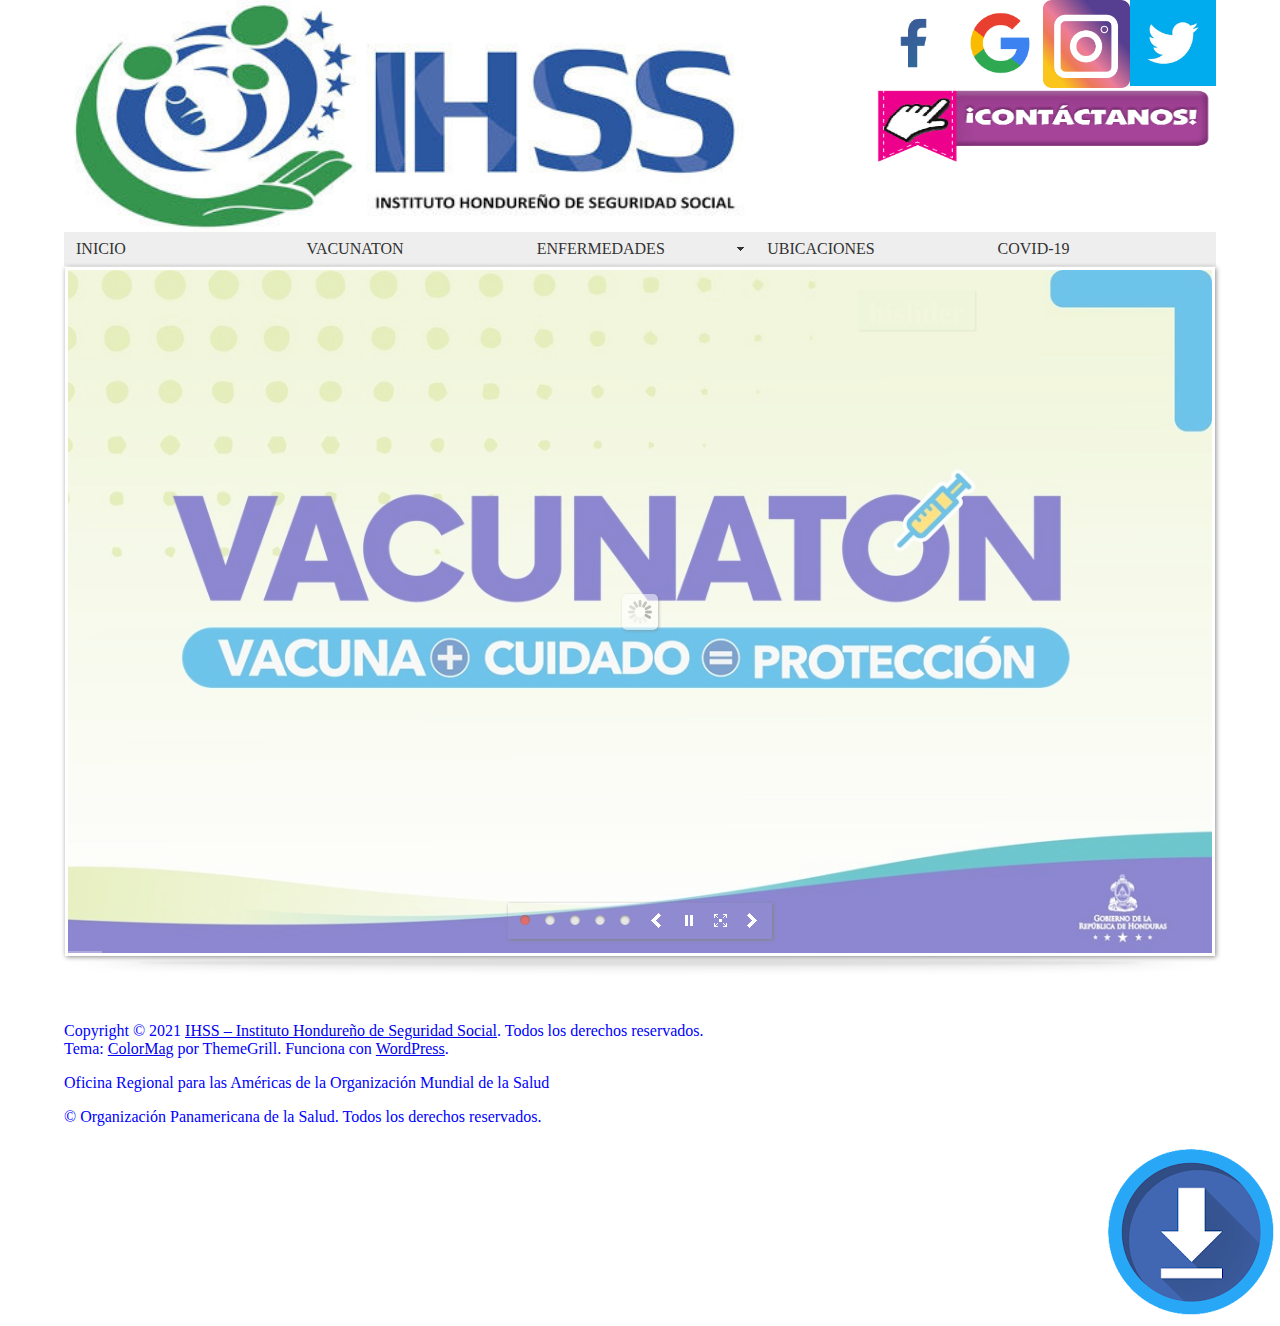
<file: index.html>
<!doctype html>
<html><!-- InstanceBegin template="/Templates/plantillageneral.dwt" codeOutsideHTMLIsLocked="false" -->
<head>
<meta charset="utf-8">
<!-- InstanceBeginEditable name="doctitle" -->
<title>Proyecto</title>
<script type="text/javascript" src="sliderengine/jquery.js"></script><script type="text/javascript" src="sliderengine/jquery.hislider.js"></script>
<!-- InstanceEndEditable -->
<!-- InstanceBeginEditable name="head" -->
<!-- InstanceEndEditable -->
<style type="text/css">
body {
	margin-left: 0px;
	margin-top: 0px;
	margin-right: 0px;
	margin-bottom: 0px;
}
#contenidogeneral #formulario #piedepagina {
	float: left;
	width: 100%;
	color: #00F;
}
#contenidogeneral #formulario #piedepagina #descarga {
	float: right;
	width: 10%;
}
</style>
<link href="CSS/estilosgenerales.css" rel="stylesheet" type="text/css">
<link href="SpryAssets/SpryMenuBarHorizontal.css" rel="stylesheet" type="text/css">
<script src="SpryAssets/SpryMenuBar.js" type="text/javascript"></script>
</head>

<body>
<div id="cuerpo">
  
  <div id="encabezado">
    
    <div id="nombre"><img src="IMAGENES/file.jpg" alt="logoclinica"></div>
    <div id="redesycontacto">
      <div id="redes">
        <div id="fb"><a href="https://www.facebook.com/IHSSHonduras"><img src="IMAGENES/fb.png" alt="fb" border="0"></a></div>
        <div id="gmail"><a href="https://www.ihss.hn/"><img src="IMAGENES/google.png" alt="gg" border="0"></a></div>
        <div id="twitter"><a href="https://www.instagram.com/ihssoficial/"><img src="IMAGENES/ig.png" alt="twitt" border="0"></a></div>
        <div id="YT"><a href="https://twitter.com/IHSShn"><img src="IMAGENES/tw.jpg" alt="yt"></a></div>
      </div>
      <div id="contacto"><a href="contacto/formulario.html"><img src="IMAGENES/contactos.png" alt="contacto" height="79"></a></div>
    </div>
   
  </div>


  <div id="menu">
    <ul id="MenuBar1" class="MenuBarHorizontal">
      <li type="disc"><a href="index.html" class="MenuBarHorizontal">INICIO</a>      </li>
      <li><a href="https://www.paho.org/es/noticias/2-8-2021-vacunaton-cada-vacuna-aplicada-es-vida-salvada">VACUNATON</a>      </li>
      <li><a class="MenuBarItemSubmenu" href="#">ENFERMEDADES</a>
        <ul>
          <li><a href="Enfermedades/chicunguya.html">CHIKUNGUYA</a>          </li>
          <li><a href="Enfermedades/Dengue.html">DENGUE</a></li>
          <li><a href="Enfermedades/Zika.html">ZIKA</a></li>
          <li><a href="Enfermedades/varicela.html">VARICELA</a></li>
          <li><a href="Enfermedades/asma.html">ASMA</a></li>
        </ul>
      </li>
      <li><a href="https://www.google.com/maps/search/ihss/@15.504401,-88.0577529,14z/data=!3m1!4b1?hl=es">UBICACIONES</a></li>
      <li><a href="https://www.un.org/es/coronavirus">COVID-19</a></li>
    </ul>
  </div>
  
  
  <div id="contenidogeneral">
    <div id="contenido"></div>
    <div id="formulario"><!-- InstanceBeginEditable name="EditRegion3" --> <div id='hislider1' style="max-width:1500px;  max-height:900px; margin: 0 auto;">
        	<ul style="display: none;overflow: hidden; height: 0; visibility: hidden; opacity: 0;">
<li>
<div>
<img data-src="dataimages/hislider.jpg" data-thumb-src="dataimages/hislider-th.jpg" title="hislider" alt="" data-content-type="image" data-content="" data-interval="-1"/>
 <div data-type="effect" data-effect-type="Random"></div>
</div>
</li>
<li>
<div>
<img data-src="dataimages/GBB_1516.jpg" data-thumb-src="dataimages/GBB_1516-th.jpg" title="GBB_1516" alt="" data-content-type="image" data-content="" data-interval="-1"/>
 <div data-type="effect" data-effect-type="Random"></div>
</div>
</li>
<li>
<div>
<img data-src="dataimages/VACUNATON-1280x720.jpg" data-thumb-src="dataimages/VACUNATON-1280x720-th.jpg" title="VACUNATON-1280x720" alt="" data-content-type="image" data-content="" data-interval="-1"/>
 <div data-type="effect" data-effect-type="Random"></div>
</div>
</li>
<li>
<div>
<img data-src="dataimages/vacunatonhndtgu.jpg" data-thumb-src="dataimages/vacunatonhndtgu-th.jpg" title="vacunatonhndtgu" alt="" data-content-type="image" data-content="" data-interval="-1"/>
 <div data-type="effect" data-effect-type="Random"></div>
</div>
</li>
<li>
<div>
<img data-src="dataimages/Vacunaton-UNAH-5.jpg" data-thumb-src="dataimages/Vacunaton-UNAH-5-th.jpg" title="Vacunaton-UNAH-5" alt="" data-content-type="image" data-content="" data-interval="-1"/>
 <div data-type="effect" data-effect-type="Random"></div>
</div>
</li>
</ul>
        	
        	<noscript>The slider is powered by <strong>Hi Slider</strong>, a easy jQuery image slider from <a target="_blank" href="hislider.com">hislider.com</a>. Please enable JavaScript to view.</noscript><div class="hi-about-text" style="display:none">This jQuery slider was created with the free <a style="color:#FFF;" href="http://hislider.com" target="_blank">Hi Slider</a> for WordPress plugin,Joomla & Drupal Module from hislider.com.<br /><br /><a style="color:#FFF;" href="#" class="hi-about-ok">OK</a></div><div class="hi-slider-watermark"  style="display:none"><a href="http://hislider.com" target="_blank">hislider.com</a></div>
        </div><!-- InstanceEndEditable -->
      <p>&nbsp;</p>
      <div id="piedepagina">
        <p>Copyright © 2021 <a href="https://www.ihss.hn/" title="IHSS – Instituto Hondureño de Seguridad Social">IHSS – Instituto Hondureño de Seguridad Social</a>. Todos los derechos reservados.<br>
        Tema: <a href="https://themegrill.com/themes/colormag" target="_blank" title="ColorMag" rel="nofollow">ColorMag</a> por ThemeGrill. Funciona con <a href="https://wordpress.org/" target="_blank" title="WordPress" rel="nofollow">WordPress</a>.</p>
        <p>Oficina Regional para las Américas de la Organización Mundial de la Salud</p>
        <p>© Organización Panamericana de la Salud. Todos los derechos reservados.</p>
        <div id="descarga"><a href="Enfermedades.rar"><img src="IMAGENES/unnamed.png" alt="download"></a></div>
        <p>&nbsp;</p>
        <p>&nbsp;</p>
        <p>&nbsp;</p>
      </div>
    </div>
  </div>
  <script type="text/javascript">
var MenuBar1 = new Spry.Widget.MenuBar("MenuBar1", {imgDown:"../SpryAssets/SpryMenuBarDownHover.gif", imgRight:"../SpryAssets/SpryMenuBarRightHover.gif"});
</script>
</body>
<!-- InstanceEnd --></html>
</file>
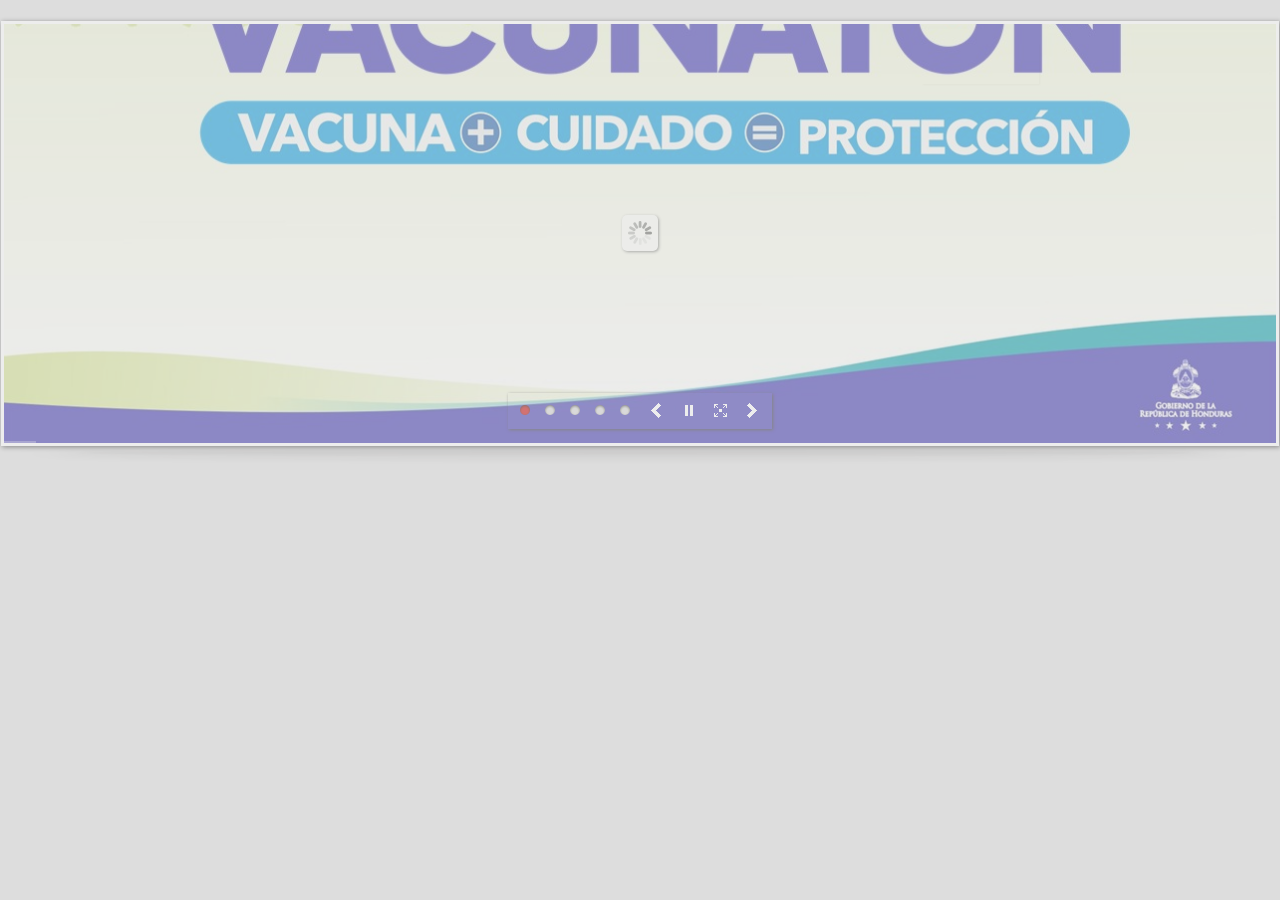
<file: imagenesprubea.html>
<!DOCTYPE html>
<html>
<head>
	<title>Slider</title>
  <meta http-equiv="content-type" content="text/html; charset=utf-8" />  
	<meta name="keywords" content="Slider, Hi Slider, Simple HTML5 Slideshow, Free js slider" />
	<meta name="description" content="Slider created with Hi Slider which enable you to publish responsive jQuery image slideshows, seamless WordPress slider plugins, amazing website sliding banners and fancy JavaScript slideshow presentation" />     
  <script type="text/javascript" src="sliderengine/jquery.js"></script><script type="text/javascript" src="sliderengine/jquery.hislider.js"></script>
  
  <style>
  	html,body{height:100%; margin:0px;}	
  </style> 
</head>
<body style="background-color:#dddddd;">
	<div style="clear:both;height:20px;width:100%"></div>
	<!----begin------Insert to your webpage where you want to display the slider-->
        <div id='hislider1' style="max-width:1500px;  max-height:500px; margin: 0 auto;">
        	<ul style="display: none;overflow: hidden; height: 0; visibility: hidden; opacity: 0;">
<li>
<div>
<img data-src="dataimages/hislider.jpg" data-thumb-src="dataimages/hislider-th.jpg" title="hislider" alt="" data-content-type="image" data-content="" data-interval="-1"/>
 <div data-type="effect" data-effect-type="Random"></div>
</div>
</li>
<li>
<div>
<img data-src="dataimages/GBB_1516.jpg" data-thumb-src="dataimages/GBB_1516-th.jpg" title="GBB_1516" alt="" data-content-type="image" data-content="" data-interval="-1"/>
 <div data-type="effect" data-effect-type="Random"></div>
</div>
</li>
<li>
<div>
<img data-src="dataimages/VACUNATON-1280x720.jpg" data-thumb-src="dataimages/VACUNATON-1280x720-th.jpg" title="VACUNATON-1280x720" alt="" data-content-type="image" data-content="" data-interval="-1"/>
 <div data-type="effect" data-effect-type="Random"></div>
</div>
</li>
<li>
<div>
<img data-src="dataimages/vacunatonhndtgu.jpg" data-thumb-src="dataimages/vacunatonhndtgu-th.jpg" title="vacunatonhndtgu" alt="" data-content-type="image" data-content="" data-interval="-1"/>
 <div data-type="effect" data-effect-type="Random"></div>
</div>
</li>
<li>
<div>
<img data-src="dataimages/Vacunaton-UNAH-5.jpg" data-thumb-src="dataimages/Vacunaton-UNAH-5-th.jpg" title="Vacunaton-UNAH-5" alt="" data-content-type="image" data-content="" data-interval="-1"/>
 <div data-type="effect" data-effect-type="Random"></div>
</div>
</li>
</ul>
        	
        	<noscript>The slider is powered by <strong>Hi Slider</strong>, a easy jQuery image slider from <a target="_blank" href="hislider.com">hislider.com</a>. Please enable JavaScript to view.</noscript><div class="hi-about-text" style="display:none">This jQuery slider was created with the free <a style="color:#FFF;" href="http://hislider.com" target="_blank">Hi Slider</a> for WordPress plugin,Joomla & Drupal Module from hislider.com.<br /><br /><a style="color:#FFF;" href="#" class="hi-about-ok">OK</a></div><div class="hi-slider-watermark"  style="display:none"><a href="http://hislider.com" target="_blank">hislider.com</a></div>
        </div>
      <!----end------Insert to your webpage where you want to display the slider-->
</body> 
</html>
</file>
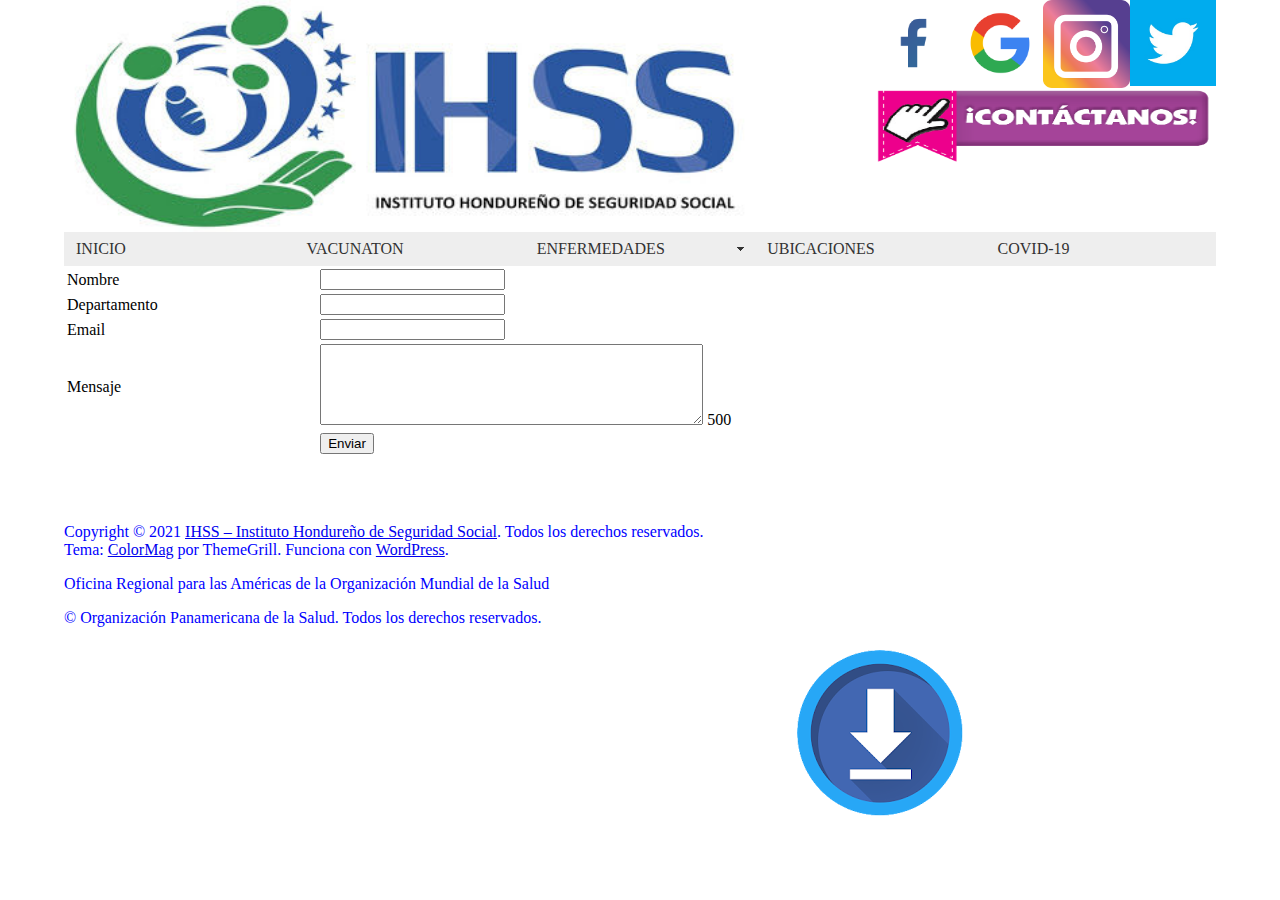
<file: contacto/formulario.html>
<!doctype html>
<html><!-- InstanceBegin template="/Templates/plantillageneral.dwt" codeOutsideHTMLIsLocked="false" -->
<head>
<meta charset="utf-8">
<!-- InstanceBeginEditable name="doctitle" -->
<title>Proyecto</title>
<!-- InstanceEndEditable -->
<!-- InstanceBeginEditable name="head" -->
<script src="../SpryAssets/SpryValidationTextField.js" type="text/javascript"></script>
<script src="../SpryAssets/SpryValidationTextarea.js" type="text/javascript"></script>
<link href="../SpryAssets/SpryValidationTextField.css" rel="stylesheet" type="text/css">
<link href="../SpryAssets/SpryValidationTextarea.css" rel="stylesheet" type="text/css">
<!-- InstanceEndEditable -->
<style type="text/css">
body {
	margin-left: 0px;
	margin-top: 0px;
	margin-right: 0px;
	margin-bottom: 0px;
}
#contenidogeneral #formulario #piedepagina {
	float: left;
	width: 100%;
	color: #00F;
}
#contenidogeneral #formulario #piedepagina #descarga {
	float: right;
	width: 10%;
}
</style>
<link href="../CSS/estilosgenerales.css" rel="stylesheet" type="text/css">
<link href="../SpryAssets/SpryMenuBarHorizontal.css" rel="stylesheet" type="text/css">
<script src="../SpryAssets/SpryMenuBar.js" type="text/javascript"></script>
</head>

<body>
<div id="cuerpo">
  
  <div id="encabezado">
    
    <div id="nombre"><img src="../IMAGENES/file.jpg" alt="logoclinica"></div>
    <div id="redesycontacto">
      <div id="redes">
        <div id="fb"><a href="https://www.facebook.com/IHSSHonduras"><img src="../IMAGENES/fb.png" alt="fb" border="0"></a></div>
        <div id="gmail"><a href="https://www.ihss.hn/"><img src="../IMAGENES/google.png" alt="gg" border="0"></a></div>
        <div id="twitter"><a href="https://www.instagram.com/ihssoficial/"><img src="../IMAGENES/ig.png" alt="twitt" border="0"></a></div>
        <div id="YT"><a href="https://twitter.com/IHSShn"><img src="../IMAGENES/tw.jpg" alt="yt"></a></div>
      </div>
      <div id="contacto"><a href="formulario.html"><img src="../IMAGENES/contactos.png" alt="contacto" height="79"></a></div>
    </div>
   
  </div>


  <div id="menu">
    <ul id="MenuBar1" class="MenuBarHorizontal">
      <li type="disc"><a href="../index.html" class="MenuBarHorizontal">INICIO</a>      </li>
      <li><a href="https://www.paho.org/es/noticias/2-8-2021-vacunaton-cada-vacuna-aplicada-es-vida-salvada">VACUNATON</a>      </li>
      <li><a class="MenuBarItemSubmenu" href="#">ENFERMEDADES</a>
        <ul>
          <li><a href="../Enfermedades/chicunguya.html">CHIKUNGUYA</a>          </li>
          <li><a href="../Enfermedades/Dengue.html">DENGUE</a></li>
          <li><a href="../Enfermedades/Zika.html">ZIKA</a></li>
          <li><a href="../Enfermedades/varicela.html">VARICELA</a></li>
          <li><a href="../Enfermedades/asma.html">ASMA</a></li>
        </ul>
      </li>
      <li><a href="https://www.google.com/maps/search/ihss/@15.504401,-88.0577529,14z/data=!3m1!4b1?hl=es">UBICACIONES</a></li>
      <li><a href="https://www.un.org/es/coronavirus">COVID-19</a></li>
    </ul>
  </div>
  
  
  <div id="contenidogeneral">
    <div id="contenido"></div>
    <div id="formulario"><!-- InstanceBeginEditable name="EditRegion3" -->
  <div id="contenidogeneral">
    <div id="contenido">
      <form name="form1" method="post" action="enviar.php">
        <table width="712" border="0">
          <tr>
            <td width="247">Nombre</td>
            <td width="449"><span id="sprytextfield1">
            <label for="nombre"></label>
            <input type="text" name="nombre" id="nombre">
            <span class="textfieldMinCharsMsg">No se cumple el mínimo de caracteres requerido.</span><span class="textfieldMaxCharsMsg">Se ha superado el número máximo de caracteres.</span><span class="textfieldRequiredMsg">Se necesita un valor.</span></span></td>
          </tr>
          <tr>
            <td>Departamento</td>
            <td><span id="sprytextfield2">
            <label for="pais"></label>
            <input type="text" name="pais" id="pais">
            <span class="textfieldMinCharsMsg">No se cumple el mínimo de caracteres requerido.</span><span class="textfieldMaxCharsMsg">Se ha superado el número máximo de caracteres.</span><span class="textfieldRequiredMsg">Se necesita un valor.</span></span></td>
          </tr>
          <tr>
            <td>Email</td>
            <td><span id="sprytextfield3">
            <label for="email"></label>
            <input type="text" name="email" id="email">
            <span class="textfieldInvalidFormatMsg">Formato no válido.</span><span class="textfieldRequiredMsg">Se necesita un valor.</span></span></td>
          </tr>
          <tr>
            <td>Mensaje</td>
            <td><span id="sprytextarea1">
            <label for="msj"></label>
            <textarea name="msj" id="msj" cols="45" rows="5"></textarea>
            <span id="countsprytextarea1">&nbsp;</span><span class="textareaRequiredMsg">Se necesita un valor.</span><span class="textareaMinCharsMsg">No se cumple el mínimo de caracteres requerido.</span><span class="textareaMaxCharsMsg">Se ha superado el número máximo de caracteres.</span></span></td>
          </tr>
          <tr>
            <td>&nbsp;</td>
            <td><input type="submit" name="enviar" id="enviar" value="Enviar"></td>
          </tr>
        </table>
      </form>
   
  <script type="text/javascript">
var sprytextfield1 = new Spry.Widget.ValidationTextField("sprytextfield1", "none", {minChars:4, maxChars:30});
var sprytextfield2 = new Spry.Widget.ValidationTextField("sprytextfield2", "none", {minChars:4, maxChars:30});
var sprytextfield3 = new Spry.Widget.ValidationTextField("sprytextfield3", "email");
var sprytextarea1 = new Spry.Widget.ValidationTextarea("sprytextarea1", {minChars:30, maxChars:500, counterType:"chars_remaining", counterId:"countsprytextarea1"});
  </script>
  <!-- InstanceEndEditable -->
      <p>&nbsp;</p>
      <div id="piedepagina">
        <p>Copyright © 2021 <a href="https://www.ihss.hn/" title="IHSS – Instituto Hondureño de Seguridad Social">IHSS – Instituto Hondureño de Seguridad Social</a>. Todos los derechos reservados.<br>
        Tema: <a href="https://themegrill.com/themes/colormag" target="_blank" title="ColorMag" rel="nofollow">ColorMag</a> por ThemeGrill. Funciona con <a href="https://wordpress.org/" target="_blank" title="WordPress" rel="nofollow">WordPress</a>.</p>
        <p>Oficina Regional para las Américas de la Organización Mundial de la Salud</p>
        <p>© Organización Panamericana de la Salud. Todos los derechos reservados.</p>
        <div id="descarga"><a href="../Enfermedades.rar"><img src="../IMAGENES/unnamed.png" alt="download"></a></div>
        <p>&nbsp;</p>
        <p>&nbsp;</p>
        <p>&nbsp;</p>
      </div>
    </div>
  </div>
  <script type="text/javascript">
var MenuBar1 = new Spry.Widget.MenuBar("MenuBar1", {imgDown:"../SpryAssets/SpryMenuBarDownHover.gif", imgRight:"../SpryAssets/SpryMenuBarRightHover.gif"});
</script>
</body>
<!-- InstanceEnd --></html>
</file>
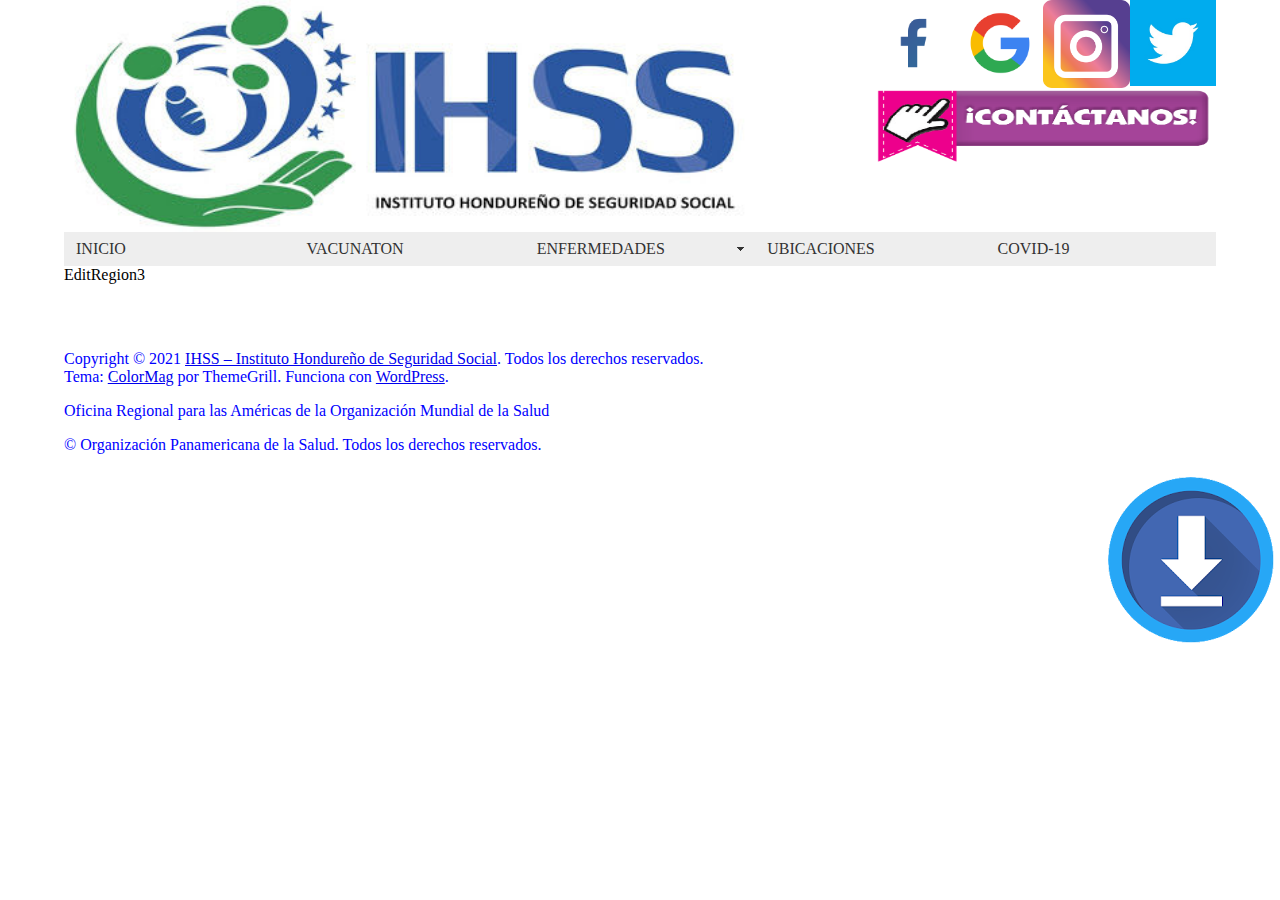
<file: contacto/GRACIAS.html>
<!doctype html>
<html><!-- InstanceBegin template="/Templates/plantillageneral.dwt" codeOutsideHTMLIsLocked="false" -->
<head>
<meta charset="utf-8">
<!-- InstanceBeginEditable name="doctitle" -->
<title>Proyecto</title>
<!-- InstanceEndEditable -->
<!-- InstanceBeginEditable name="head" -->
<!-- InstanceEndEditable -->
<style type="text/css">
body {
	margin-left: 0px;
	margin-top: 0px;
	margin-right: 0px;
	margin-bottom: 0px;
}
#contenidogeneral #formulario #piedepagina {
	float: left;
	width: 100%;
	color: #00F;
}
#contenidogeneral #formulario #piedepagina #descarga {
	float: right;
	width: 10%;
}
</style>
<link href="../CSS/estilosgenerales.css" rel="stylesheet" type="text/css">
<link href="../SpryAssets/SpryMenuBarHorizontal.css" rel="stylesheet" type="text/css">
<script src="../SpryAssets/SpryMenuBar.js" type="text/javascript"></script>
</head>

<body>
<div id="cuerpo">
  
  <div id="encabezado">
    
    <div id="nombre"><img src="../IMAGENES/file.jpg" alt="logoclinica"></div>
    <div id="redesycontacto">
      <div id="redes">
        <div id="fb"><a href="https://www.facebook.com/IHSSHonduras"><img src="../IMAGENES/fb.png" alt="fb" border="0"></a></div>
        <div id="gmail"><a href="https://www.ihss.hn/"><img src="../IMAGENES/google.png" alt="gg" border="0"></a></div>
        <div id="twitter"><a href="https://www.instagram.com/ihssoficial/"><img src="../IMAGENES/ig.png" alt="twitt" border="0"></a></div>
        <div id="YT"><a href="https://twitter.com/IHSShn"><img src="../IMAGENES/tw.jpg" alt="yt"></a></div>
      </div>
      <div id="contacto"><a href="formulario.html"><img src="../IMAGENES/contactos.png" alt="contacto" height="79"></a></div>
    </div>
   
  </div>


  <div id="menu">
    <ul id="MenuBar1" class="MenuBarHorizontal">
      <li type="disc"><a href="../index.html" class="MenuBarHorizontal">INICIO</a>      </li>
      <li><a href="https://www.paho.org/es/noticias/2-8-2021-vacunaton-cada-vacuna-aplicada-es-vida-salvada">VACUNATON</a>      </li>
      <li><a class="MenuBarItemSubmenu" href="#">ENFERMEDADES</a>
        <ul>
          <li><a href="../Enfermedades/chicunguya.html">CHIKUNGUYA</a>          </li>
          <li><a href="../Enfermedades/Dengue.html">DENGUE</a></li>
          <li><a href="../Enfermedades/Zika.html">ZIKA</a></li>
          <li><a href="../Enfermedades/varicela.html">VARICELA</a></li>
          <li><a href="../Enfermedades/asma.html">ASMA</a></li>
        </ul>
      </li>
      <li><a href="https://www.google.com/maps/search/ihss/@15.504401,-88.0577529,14z/data=!3m1!4b1?hl=es">UBICACIONES</a></li>
      <li><a href="https://www.un.org/es/coronavirus">COVID-19</a></li>
    </ul>
  </div>
  
  
  <div id="contenidogeneral">
    <div id="contenido"></div>
    <div id="formulario"><!-- InstanceBeginEditable name="EditRegion3" -->EditRegion3<!-- InstanceEndEditable -->
      <p>&nbsp;</p>
      <div id="piedepagina">
        <p>Copyright © 2021 <a href="https://www.ihss.hn/" title="IHSS – Instituto Hondureño de Seguridad Social">IHSS – Instituto Hondureño de Seguridad Social</a>. Todos los derechos reservados.<br>
        Tema: <a href="https://themegrill.com/themes/colormag" target="_blank" title="ColorMag" rel="nofollow">ColorMag</a> por ThemeGrill. Funciona con <a href="https://wordpress.org/" target="_blank" title="WordPress" rel="nofollow">WordPress</a>.</p>
        <p>Oficina Regional para las Américas de la Organización Mundial de la Salud</p>
        <p>© Organización Panamericana de la Salud. Todos los derechos reservados.</p>
        <div id="descarga"><a href="../Enfermedades.rar"><img src="../IMAGENES/unnamed.png" alt="download"></a></div>
        <p>&nbsp;</p>
        <p>&nbsp;</p>
        <p>&nbsp;</p>
      </div>
    </div>
  </div>
  <script type="text/javascript">
var MenuBar1 = new Spry.Widget.MenuBar("MenuBar1", {imgDown:"../SpryAssets/SpryMenuBarDownHover.gif", imgRight:"../SpryAssets/SpryMenuBarRightHover.gif"});
</script>
</body>
<!-- InstanceEnd --></html>
</file>
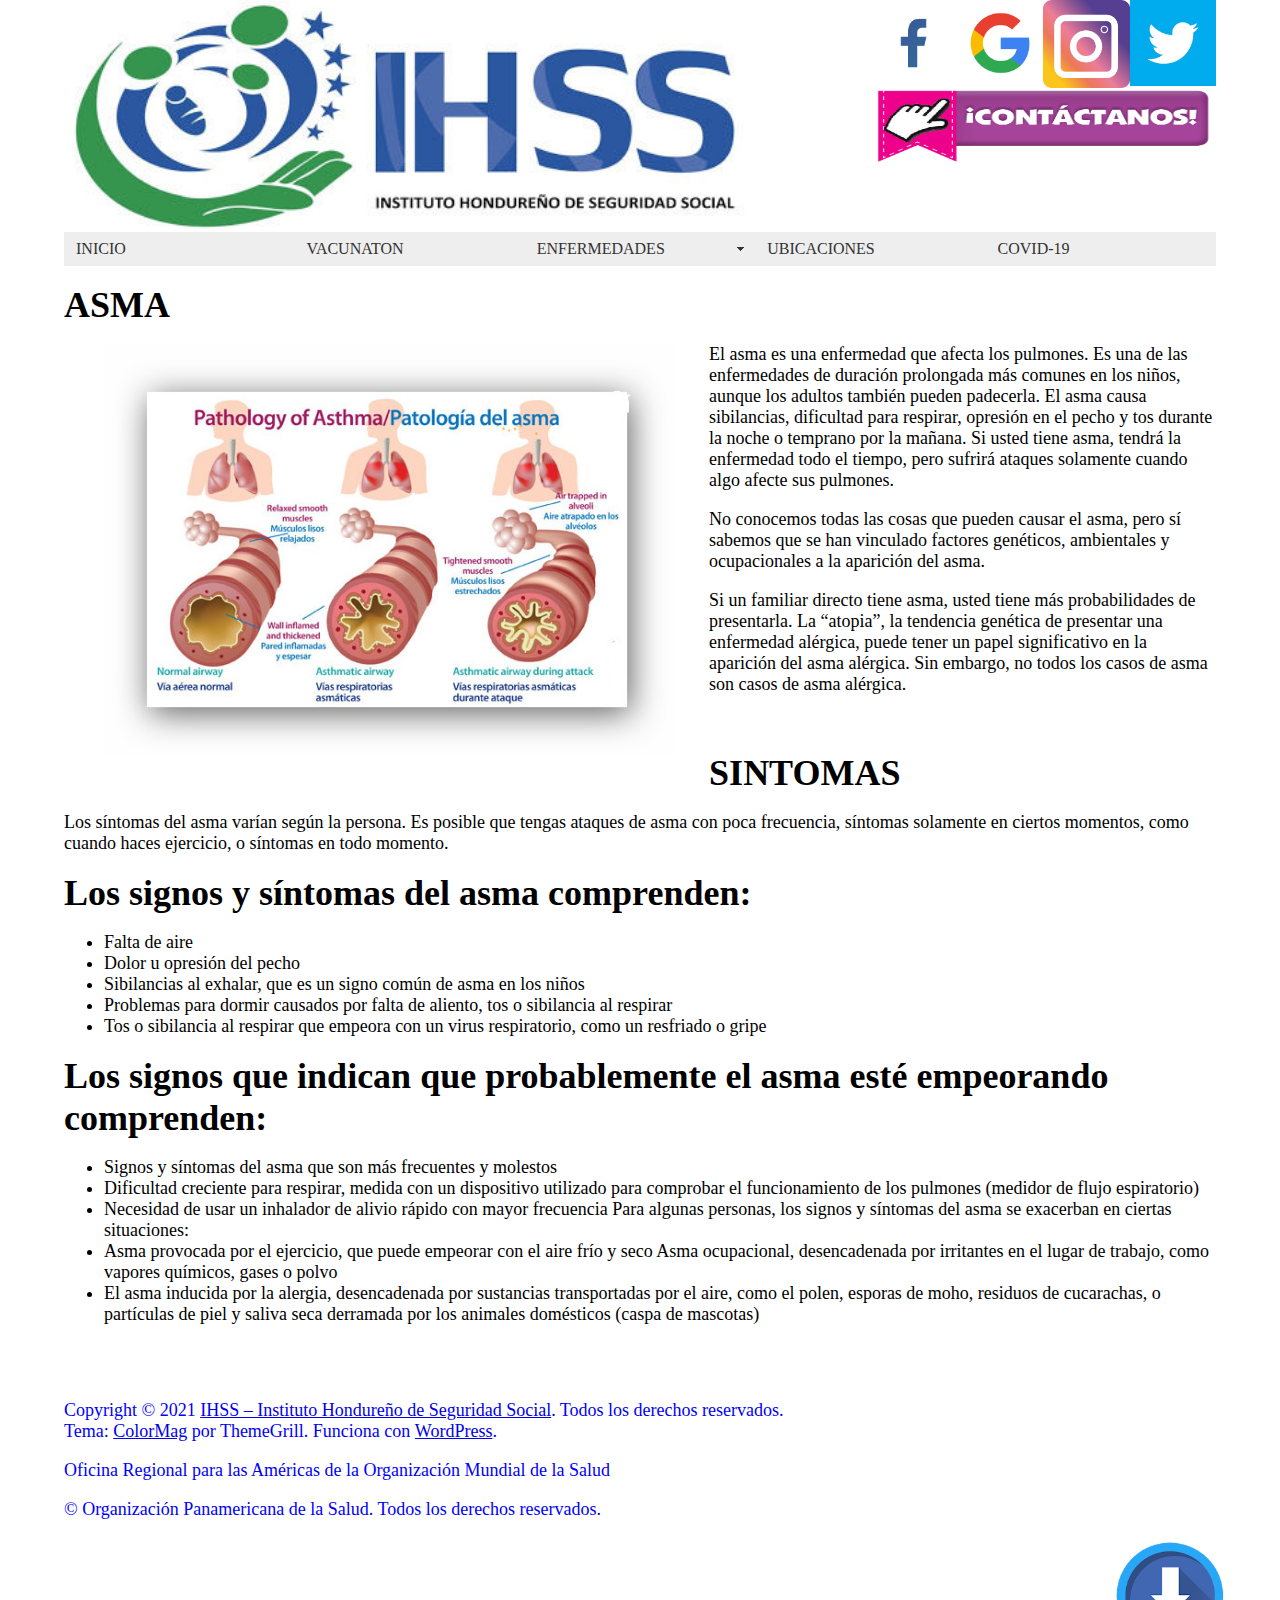
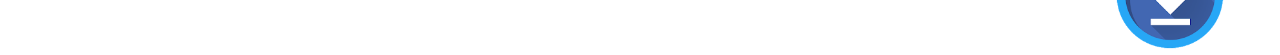
<file: Enfermedades/asma.html>
<!doctype html>
<html><!-- InstanceBegin template="/Templates/plantillageneral.dwt" codeOutsideHTMLIsLocked="false" -->
<head>
<meta charset="utf-8">
<!-- InstanceBeginEditable name="doctitle" -->
<title>Proyecto</title>
<!-- InstanceEndEditable -->
<!-- InstanceBeginEditable name="head" -->
<link href="../CSS/enfermedades.css" rel="stylesheet" type="text/css">
<!-- InstanceEndEditable -->
<style type="text/css">
body {
	margin-left: 0px;
	margin-top: 0px;
	margin-right: 0px;
	margin-bottom: 0px;
}
#contenidogeneral #formulario #piedepagina {
	float: left;
	width: 100%;
	color: #00F;
}
#contenidogeneral #formulario #piedepagina #descarga {
	float: right;
	width: 10%;
}
</style>
<link href="../CSS/estilosgenerales.css" rel="stylesheet" type="text/css">
<link href="../SpryAssets/SpryMenuBarHorizontal.css" rel="stylesheet" type="text/css">
<script src="../SpryAssets/SpryMenuBar.js" type="text/javascript"></script>
</head>

<body>
<div id="cuerpo">
  
  <div id="encabezado">
    
    <div id="nombre"><img src="../IMAGENES/file.jpg" alt="logoclinica"></div>
    <div id="redesycontacto">
      <div id="redes">
        <div id="fb"><a href="https://www.facebook.com/IHSSHonduras"><img src="../IMAGENES/fb.png" alt="fb" border="0"></a></div>
        <div id="gmail"><a href="https://www.ihss.hn/"><img src="../IMAGENES/google.png" alt="gg" border="0"></a></div>
        <div id="twitter"><a href="https://www.instagram.com/ihssoficial/"><img src="../IMAGENES/ig.png" alt="twitt" border="0"></a></div>
        <div id="YT"><a href="https://twitter.com/IHSShn"><img src="../IMAGENES/tw.jpg" alt="yt"></a></div>
      </div>
      <div id="contacto"><a href="../contacto/formulario.html"><img src="../IMAGENES/contactos.png" alt="contacto" height="79"></a></div>
    </div>
   
  </div>


  <div id="menu">
    <ul id="MenuBar1" class="MenuBarHorizontal">
      <li type="disc"><a href="../index.html" class="MenuBarHorizontal">INICIO</a>      </li>
      <li><a href="https://www.paho.org/es/noticias/2-8-2021-vacunaton-cada-vacuna-aplicada-es-vida-salvada">VACUNATON</a>      </li>
      <li><a class="MenuBarItemSubmenu" href="#">ENFERMEDADES</a>
        <ul>
          <li><a href="chicunguya.html">CHIKUNGUYA</a>          </li>
          <li><a href="Dengue.html">DENGUE</a></li>
          <li><a href="Zika.html">ZIKA</a></li>
          <li><a href="varicela.html">VARICELA</a></li>
          <li><a href="asma.html">ASMA</a></li>
        </ul>
      </li>
      <li><a href="https://www.google.com/maps/search/ihss/@15.504401,-88.0577529,14z/data=!3m1!4b1?hl=es">UBICACIONES</a></li>
      <li><a href="https://www.un.org/es/coronavirus">COVID-19</a></li>
    </ul>
  </div>
  
  
  <div id="contenidogeneral">
    <div id="contenido"></div>
    <div id="formulario"><!-- InstanceBeginEditable name="EditRegion3" -->
      <p><strong>ASMA</strong></p>
      <p><img src="ASMA.jpg">El asma es una enfermedad que afecta los pulmones. Es una de las enfermedades de duración prolongada más comunes en los niños, aunque los adultos también pueden padecerla. El asma causa sibilancias, dificultad para respirar, opresión en el pecho y tos durante la noche o temprano por la mañana. Si usted tiene asma, tendrá la enfermedad todo el tiempo, pero sufrirá ataques solamente cuando algo afecte sus pulmones.</p>
    <p>No conocemos todas las cosas que pueden causar el asma, pero sí sabemos que se han vinculado factores genéticos, ambientales y ocupacionales a la aparición del asma.</p>
      <p>Si un familiar directo tiene asma, usted tiene más probabilidades de presentarla. La &ldquo;atopia&rdquo;, la tendencia genética de presentar una enfermedad alérgica, puede tener un papel significativo en la aparición del asma alérgica. Sin embargo, no todos los casos de asma son casos de asma alérgica.</p>
      <p>&nbsp;</p>
      <p><strong>SINTOMAS </strong></p>
      <p>Los síntomas del asma varían según la persona. Es posible que tengas ataques de asma con poca frecuencia, síntomas solamente en ciertos momentos, como cuando haces ejercicio, o síntomas en todo momento.</p>
      <p><strong> Los signos y síntomas del asma comprenden:        </strong></p>
      <ul>
        <li>Falta de aire</li>
        <li> Dolor u opresión del pecho        </li>
        <li>Sibilancias al exhalar, que es un signo común de asma en los niños</li>
        <li> Problemas para dormir causados por falta de aliento, tos o sibilancia al respirar        </li>
        <li>Tos o sibilancia al respirar que empeora con un virus respiratorio, como un resfriado o gripe        </li>
      </ul>
      <p><strong>Los signos que indican que probablemente el asma esté empeorando comprenden:        </strong></p>
      <ul>
        <li>Signos y síntomas del asma que son más frecuentes y molestos        </li>
        <li>Dificultad creciente para respirar, medida con un dispositivo utilizado para comprobar el funcionamiento de los pulmones (medidor de flujo espiratorio)        </li>
        <li>Necesidad de usar un inhalador de alivio rápido con mayor frecuencia
          Para algunas personas, los signos y síntomas del asma se exacerban en ciertas situaciones:        </li>
        <li>Asma provocada por el ejercicio, que puede empeorar con el aire frío y seco
          Asma ocupacional, desencadenada por irritantes en el lugar de trabajo, como vapores químicos, gases o polvo</li>
        <li> El asma inducida por la alergia, desencadenada por sustancias transportadas por el aire, como el polen, esporas de moho, residuos de cucarachas, o partículas de piel y saliva seca derramada por los animales domésticos (caspa de mascotas) </li>
      </ul>
      <!-- InstanceEndEditable -->
      <p>&nbsp;</p>
      <div id="piedepagina">
        <p>Copyright © 2021 <a href="https://www.ihss.hn/" title="IHSS – Instituto Hondureño de Seguridad Social">IHSS – Instituto Hondureño de Seguridad Social</a>. Todos los derechos reservados.<br>
        Tema: <a href="https://themegrill.com/themes/colormag" target="_blank" title="ColorMag" rel="nofollow">ColorMag</a> por ThemeGrill. Funciona con <a href="https://wordpress.org/" target="_blank" title="WordPress" rel="nofollow">WordPress</a>.</p>
        <p>Oficina Regional para las Américas de la Organización Mundial de la Salud</p>
        <p>© Organización Panamericana de la Salud. Todos los derechos reservados.</p>
        <div id="descarga"><a href="../Enfermedades.rar"><img src="../IMAGENES/unnamed.png" alt="download"></a></div>
        <p>&nbsp;</p>
        <p>&nbsp;</p>
        <p>&nbsp;</p>
      </div>
    </div>
  </div>
  <script type="text/javascript">
var MenuBar1 = new Spry.Widget.MenuBar("MenuBar1", {imgDown:"../SpryAssets/SpryMenuBarDownHover.gif", imgRight:"../SpryAssets/SpryMenuBarRightHover.gif"});
</script>
</body>
<!-- InstanceEnd --></html>
</file>
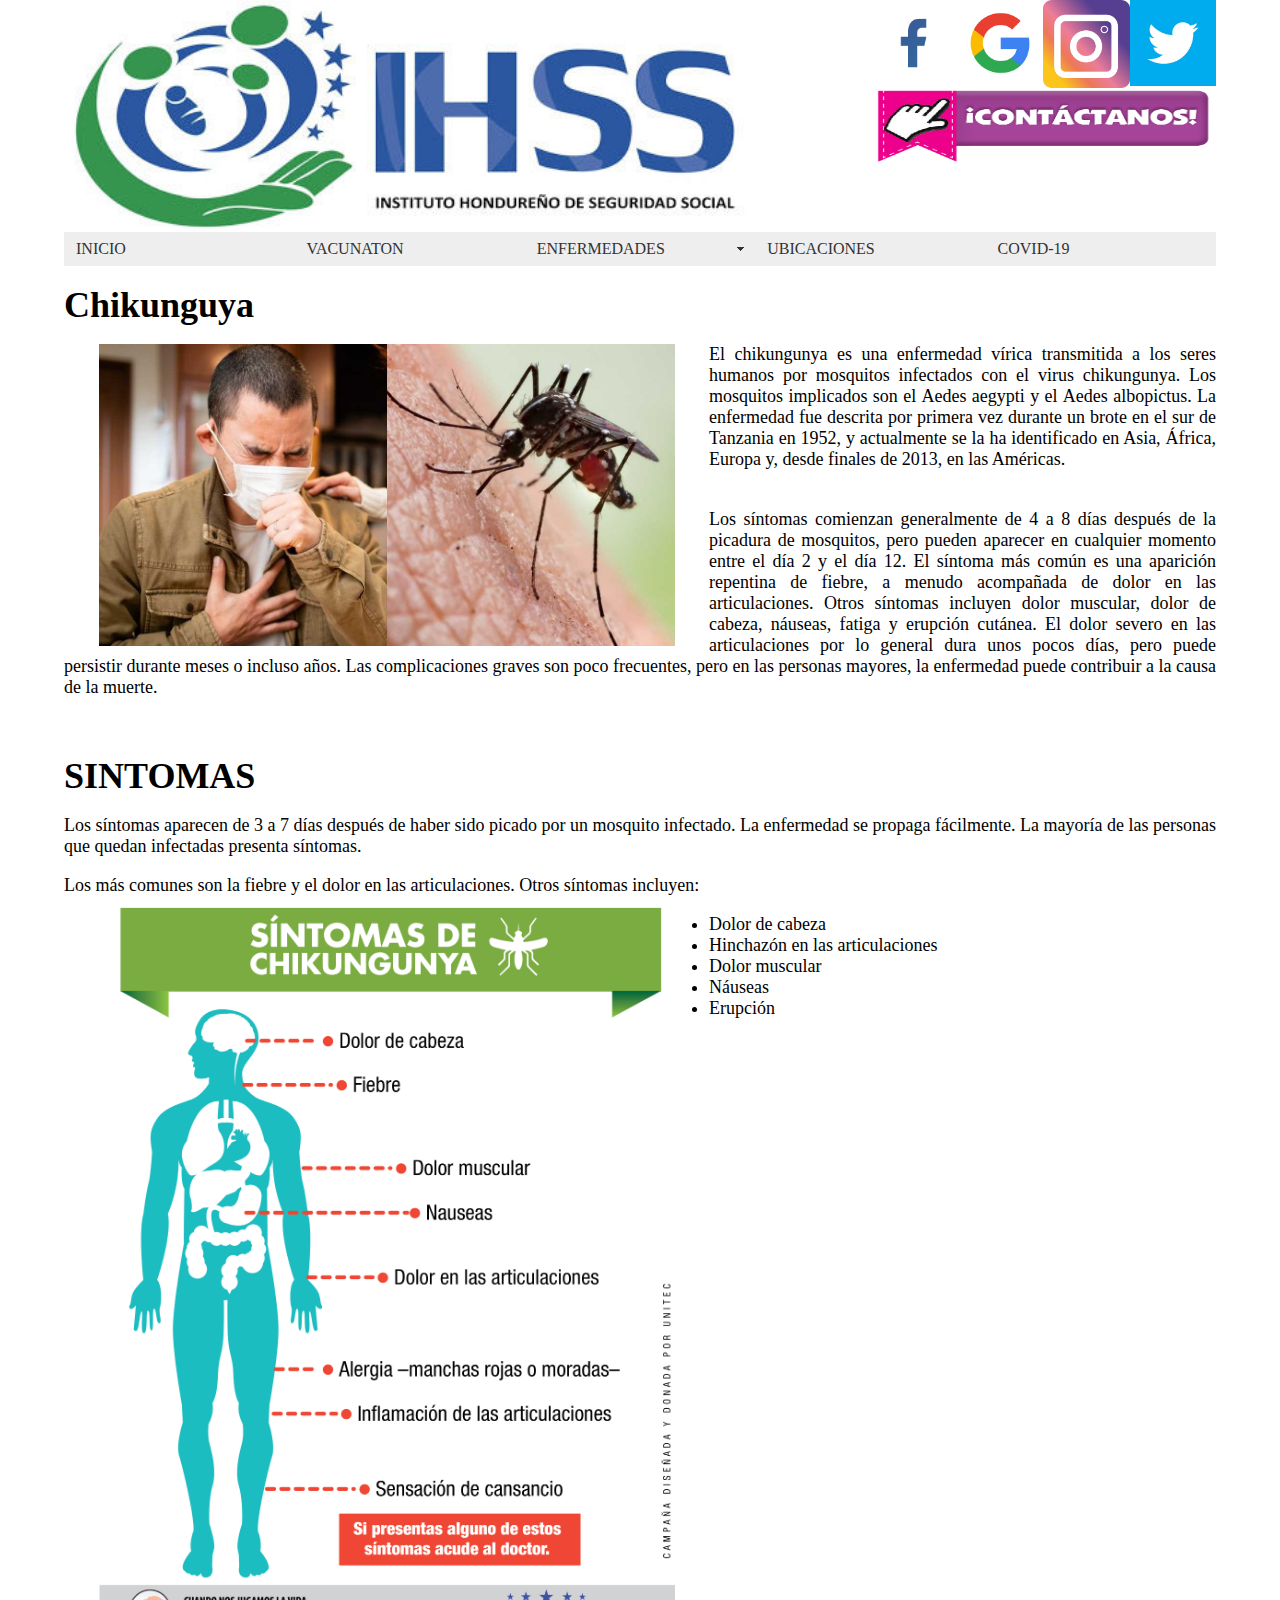
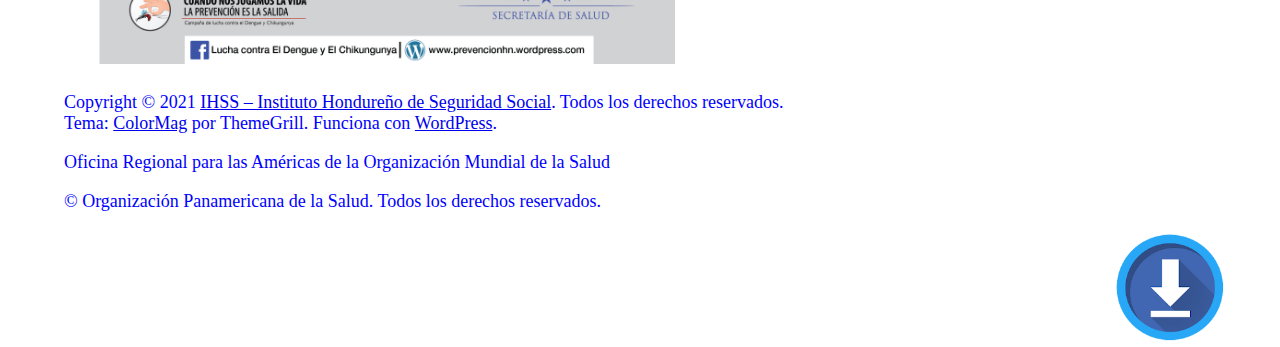
<file: Enfermedades/chicunguya.html>
<!doctype html>
<html><!-- InstanceBegin template="/Templates/plantillageneral.dwt" codeOutsideHTMLIsLocked="false" -->
<head>
<meta charset="utf-8">
<!-- InstanceBeginEditable name="doctitle" -->
<title>Proyecto</title>
<!-- InstanceEndEditable -->
<!-- InstanceBeginEditable name="head" -->
<link href="../CSS/enfermedades.css" rel="stylesheet" type="text/css">
<!-- InstanceEndEditable -->
<style type="text/css">
body {
	margin-left: 0px;
	margin-top: 0px;
	margin-right: 0px;
	margin-bottom: 0px;
}
#contenidogeneral #formulario #piedepagina {
	float: left;
	width: 100%;
	color: #00F;
}
#contenidogeneral #formulario #piedepagina #descarga {
	float: right;
	width: 10%;
}
</style>
<link href="../CSS/estilosgenerales.css" rel="stylesheet" type="text/css">
<link href="../SpryAssets/SpryMenuBarHorizontal.css" rel="stylesheet" type="text/css">
<script src="../SpryAssets/SpryMenuBar.js" type="text/javascript"></script>
</head>

<body>
<div id="cuerpo">
  
  <div id="encabezado">
    
    <div id="nombre"><img src="../IMAGENES/file.jpg" alt="logoclinica"></div>
    <div id="redesycontacto">
      <div id="redes">
        <div id="fb"><a href="https://www.facebook.com/IHSSHonduras"><img src="../IMAGENES/fb.png" alt="fb" border="0"></a></div>
        <div id="gmail"><a href="https://www.ihss.hn/"><img src="../IMAGENES/google.png" alt="gg" border="0"></a></div>
        <div id="twitter"><a href="https://www.instagram.com/ihssoficial/"><img src="../IMAGENES/ig.png" alt="twitt" border="0"></a></div>
        <div id="YT"><a href="https://twitter.com/IHSShn"><img src="../IMAGENES/tw.jpg" alt="yt"></a></div>
      </div>
      <div id="contacto"><a href="../contacto/formulario.html"><img src="../IMAGENES/contactos.png" alt="contacto" height="79"></a></div>
    </div>
   
  </div>


  <div id="menu">
    <ul id="MenuBar1" class="MenuBarHorizontal">
      <li type="disc"><a href="../index.html" class="MenuBarHorizontal">INICIO</a>      </li>
      <li><a href="https://www.paho.org/es/noticias/2-8-2021-vacunaton-cada-vacuna-aplicada-es-vida-salvada">VACUNATON</a>      </li>
      <li><a class="MenuBarItemSubmenu" href="#">ENFERMEDADES</a>
        <ul>
          <li><a href="chicunguya.html">CHIKUNGUYA</a>          </li>
          <li><a href="Dengue.html">DENGUE</a></li>
          <li><a href="Zika.html">ZIKA</a></li>
          <li><a href="varicela.html">VARICELA</a></li>
          <li><a href="asma.html">ASMA</a></li>
        </ul>
      </li>
      <li><a href="https://www.google.com/maps/search/ihss/@15.504401,-88.0577529,14z/data=!3m1!4b1?hl=es">UBICACIONES</a></li>
      <li><a href="https://www.un.org/es/coronavirus">COVID-19</a></li>
    </ul>
  </div>
  
  
  <div id="contenidogeneral">
    <div id="contenido"></div>
    <div id="formulario"><!-- InstanceBeginEditable name="EditRegion3" -->
    <p><strong>Chikunguya</strong></p>
      <div align="justify">
      <p><img src="como-diferenciar-dengue-coronavirus-principal.jpg" alt="chiki">El chikungunya es una enfermedad vírica transmitida a los seres humanos por mosquitos infectados con el virus chikungunya. Los mosquitos implicados son el Aedes aegypti y el Aedes albopictus. La enfermedad fue descrita por primera vez durante un brote en el sur de Tanzania en 1952, y actualmente se la ha identificado en Asia, África, Europa y, desde finales de 2013, en las Américas.</p>
      <p><br>
      
      Los síntomas comienzan generalmente de 4 a 8 días después de la picadura de mosquitos, pero pueden aparecer en cualquier momento entre el día 2 y el día 12. El síntoma más común es una aparición repentina de fiebre, a menudo acompañada de dolor en las articulaciones. Otros síntomas incluyen dolor muscular, dolor de cabeza, náuseas, fatiga y erupción cutánea. El dolor severo en las articulaciones por lo general dura unos pocos días, pero puede persistir durante meses o incluso años. Las complicaciones graves son poco frecuentes, pero en las personas mayores, la enfermedad puede contribuir a la causa de la muerte.</p>
      <p>&nbsp;</p>
      <strong>SINTOMAS</strong>
<p>Los síntomas aparecen de 3 a 7 días después de haber sido picado por un mosquito infectado. La enfermedad se propaga fácilmente. La mayoría de las personas que quedan infectadas presenta síntomas.</p>
    <p>Los más comunes son la fiebre y el dolor en las articulaciones. Otros síntomas incluyen:<img src="infografia-sc3adntomas-de-chikungunyacs6-011.jpg" alt="ll"></p>
      <ul>
        <li>Dolor de cabeza</li>
        <li>Hinchazón en las articulaciones</li>
        <li>Dolor muscular</li>
        <li>Náuseas</li>
        <li>Erupción</li>
      </ul>
      <p>&nbsp;</p>
    <!-- InstanceEndEditable -->
      <p>&nbsp;</p>
      <div id="piedepagina">
        <p>Copyright © 2021 <a href="https://www.ihss.hn/" title="IHSS – Instituto Hondureño de Seguridad Social">IHSS – Instituto Hondureño de Seguridad Social</a>. Todos los derechos reservados.<br>
        Tema: <a href="https://themegrill.com/themes/colormag" target="_blank" title="ColorMag" rel="nofollow">ColorMag</a> por ThemeGrill. Funciona con <a href="https://wordpress.org/" target="_blank" title="WordPress" rel="nofollow">WordPress</a>.</p>
        <p>Oficina Regional para las Américas de la Organización Mundial de la Salud</p>
        <p>© Organización Panamericana de la Salud. Todos los derechos reservados.</p>
        <div id="descarga"><a href="../Enfermedades.rar"><img src="../IMAGENES/unnamed.png" alt="download"></a></div>
        <p>&nbsp;</p>
        <p>&nbsp;</p>
        <p>&nbsp;</p>
      </div>
    </div>
  </div>
  <script type="text/javascript">
var MenuBar1 = new Spry.Widget.MenuBar("MenuBar1", {imgDown:"../SpryAssets/SpryMenuBarDownHover.gif", imgRight:"../SpryAssets/SpryMenuBarRightHover.gif"});
</script>
</body>
<!-- InstanceEnd --></html>
</file>
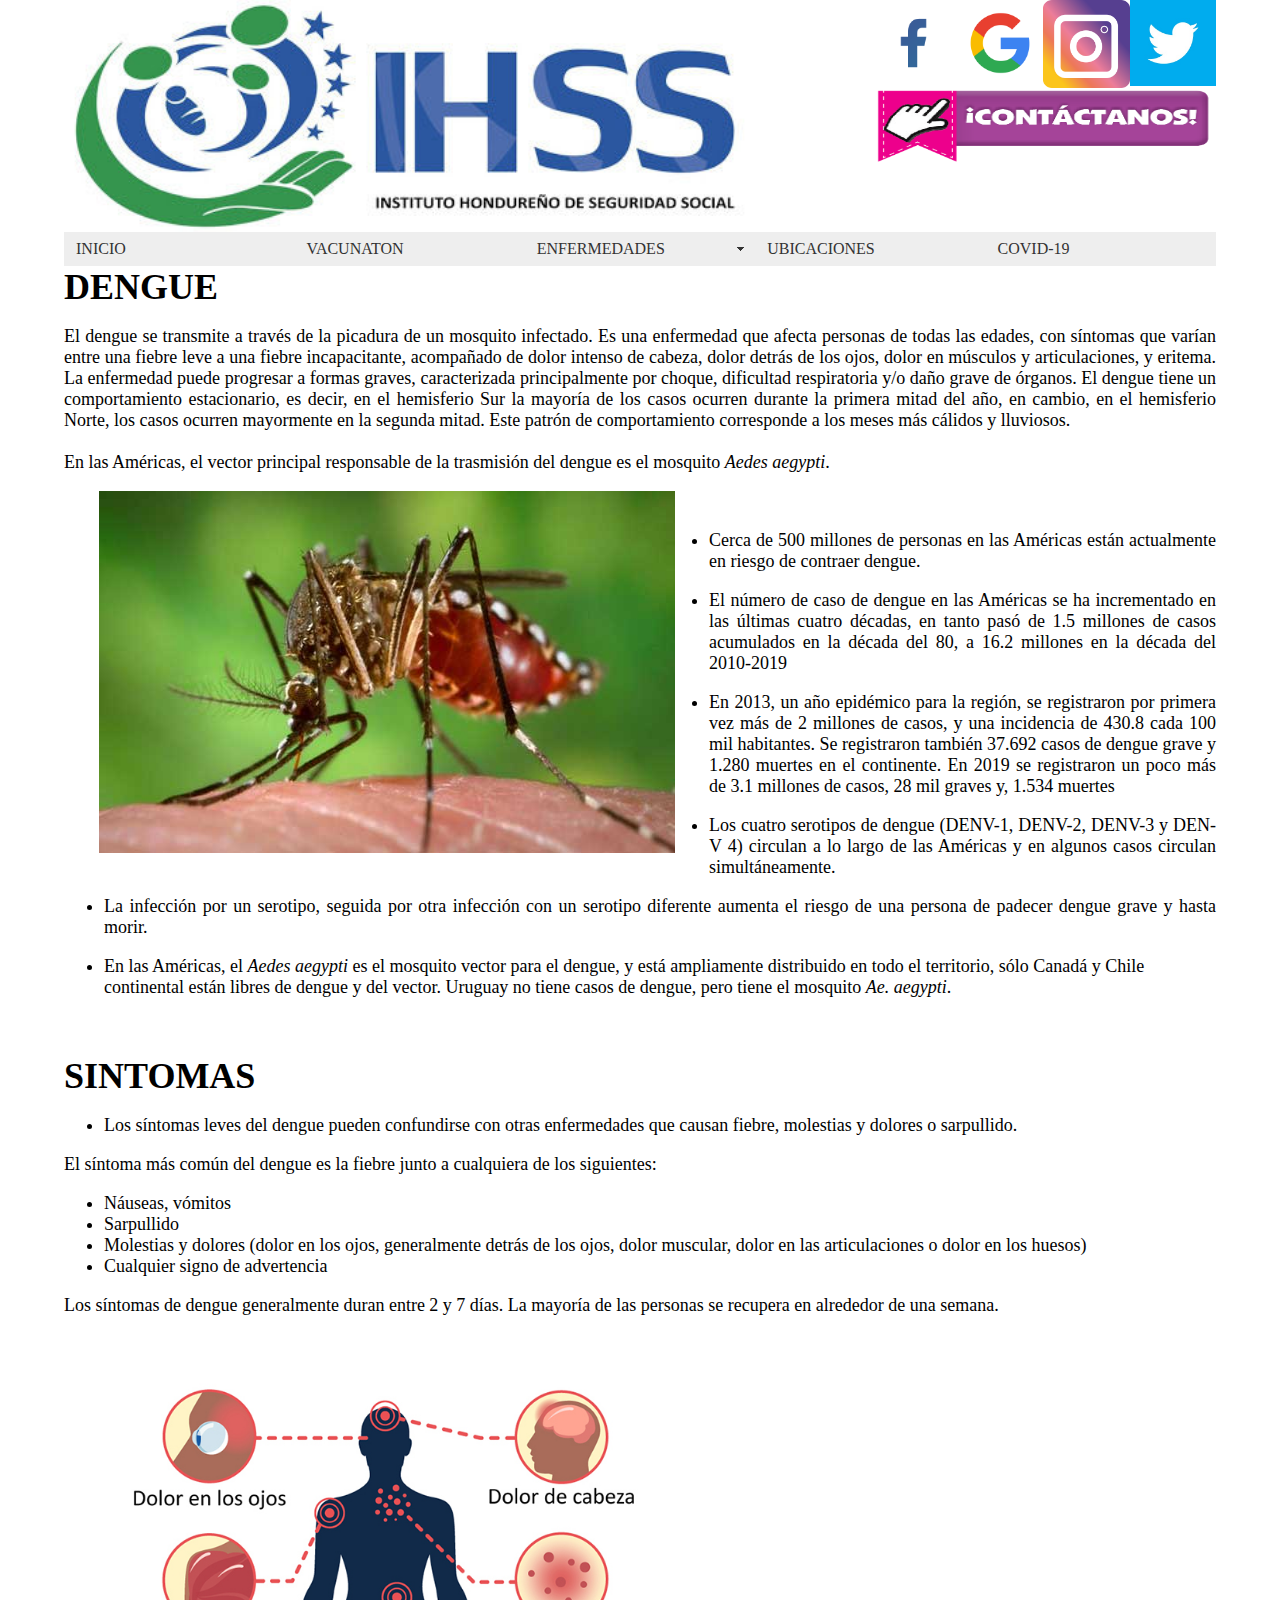
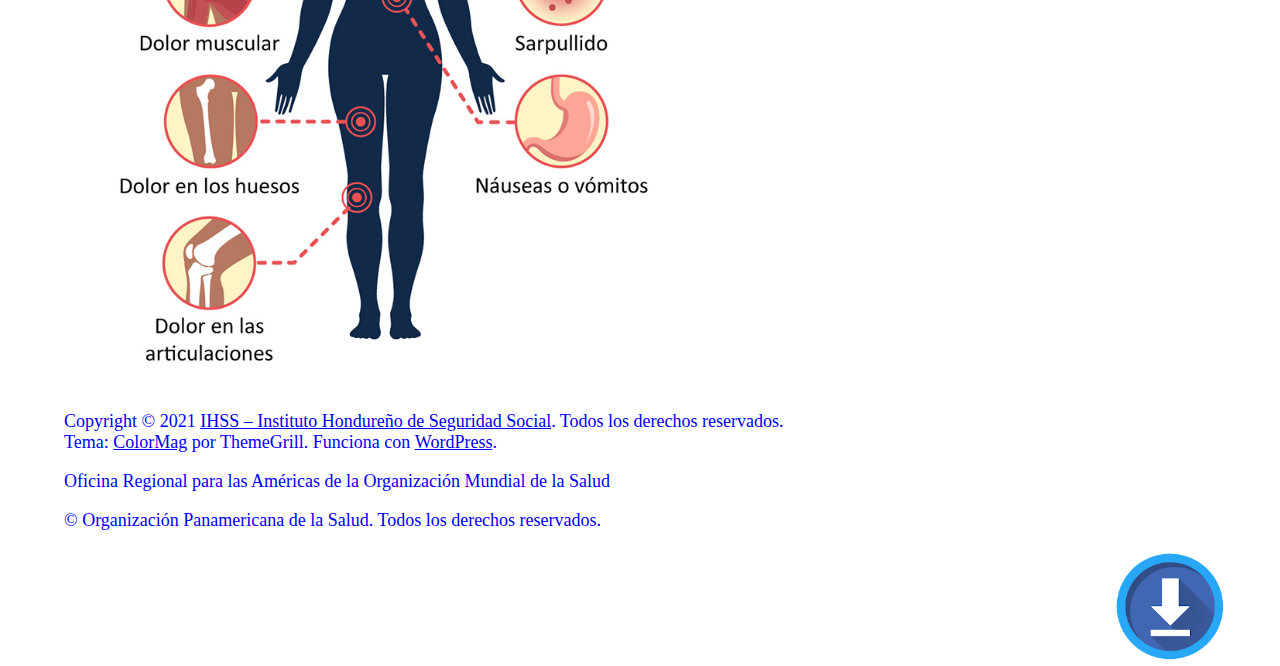
<file: Enfermedades/Dengue.html>
<!doctype html>
<html><!-- InstanceBegin template="/Templates/plantillageneral.dwt" codeOutsideHTMLIsLocked="false" -->
<head>
<meta charset="utf-8">
<!-- InstanceBeginEditable name="doctitle" -->
<title>Proyecto</title>
<!-- InstanceEndEditable -->
<!-- InstanceBeginEditable name="head" -->
<link href="../CSS/enfermedades.css" rel="stylesheet" type="text/css">
<!-- InstanceEndEditable -->
<style type="text/css">
body {
	margin-left: 0px;
	margin-top: 0px;
	margin-right: 0px;
	margin-bottom: 0px;
}
#contenidogeneral #formulario #piedepagina {
	float: left;
	width: 100%;
	color: #00F;
}
#contenidogeneral #formulario #piedepagina #descarga {
	float: right;
	width: 10%;
}
</style>
<link href="../CSS/estilosgenerales.css" rel="stylesheet" type="text/css">
<link href="../SpryAssets/SpryMenuBarHorizontal.css" rel="stylesheet" type="text/css">
<script src="../SpryAssets/SpryMenuBar.js" type="text/javascript"></script>
</head>

<body>
<div id="cuerpo">
  
  <div id="encabezado">
    
    <div id="nombre"><img src="../IMAGENES/file.jpg" alt="logoclinica"></div>
    <div id="redesycontacto">
      <div id="redes">
        <div id="fb"><a href="https://www.facebook.com/IHSSHonduras"><img src="../IMAGENES/fb.png" alt="fb" border="0"></a></div>
        <div id="gmail"><a href="https://www.ihss.hn/"><img src="../IMAGENES/google.png" alt="gg" border="0"></a></div>
        <div id="twitter"><a href="https://www.instagram.com/ihssoficial/"><img src="../IMAGENES/ig.png" alt="twitt" border="0"></a></div>
        <div id="YT"><a href="https://twitter.com/IHSShn"><img src="../IMAGENES/tw.jpg" alt="yt"></a></div>
      </div>
      <div id="contacto"><a href="../contacto/formulario.html"><img src="../IMAGENES/contactos.png" alt="contacto" height="79"></a></div>
    </div>
   
  </div>


  <div id="menu">
    <ul id="MenuBar1" class="MenuBarHorizontal">
      <li type="disc"><a href="../index.html" class="MenuBarHorizontal">INICIO</a>      </li>
      <li><a href="https://www.paho.org/es/noticias/2-8-2021-vacunaton-cada-vacuna-aplicada-es-vida-salvada">VACUNATON</a>      </li>
      <li><a class="MenuBarItemSubmenu" href="#">ENFERMEDADES</a>
        <ul>
          <li><a href="chicunguya.html">CHIKUNGUYA</a>          </li>
          <li><a href="Dengue.html">DENGUE</a></li>
          <li><a href="Zika.html">ZIKA</a></li>
          <li><a href="varicela.html">VARICELA</a></li>
          <li><a href="asma.html">ASMA</a></li>
        </ul>
      </li>
      <li><a href="https://www.google.com/maps/search/ihss/@15.504401,-88.0577529,14z/data=!3m1!4b1?hl=es">UBICACIONES</a></li>
      <li><a href="https://www.un.org/es/coronavirus">COVID-19</a></li>
    </ul>
  </div>
  
  
  <div id="contenidogeneral">
    <div id="contenido"></div>
    <div id="formulario"><!-- InstanceBeginEditable name="EditRegion3" --><strong>DENGUE</strong>
    <p align="justify">El dengue se transmite a través de la picadura de un mosquito infectado. Es una enfermedad que afecta personas de todas las edades, con síntomas que varían entre una fiebre leve a una fiebre incapacitante, acompañado de dolor intenso de cabeza, dolor detrás de los ojos, dolor en músculos y articulaciones, y eritema. La enfermedad puede progresar a formas graves, caracterizada principalmente por choque, dificultad respiratoria y/o daño grave de órganos. El dengue tiene un comportamiento estacionario, es decir, en el hemisferio Sur la mayoría de los casos ocurren durante la primera mitad del año, en cambio, en el hemisferio Norte, los casos ocurren mayormente en la segunda mitad. Este patrón de comportamiento corresponde a los meses más cálidos y lluviosos.<br>
          <br>
        En las Américas, el vector principal responsable de la trasmisión del dengue es el mosquito <em>Aedes aegypti</em>.</p>
        
        <p align="justify"><img src="carousel-mosquito.jpg" width="650" height="362"><br>
        </p>
    <div align="justify"> </div>
    <ul type="disc">
          <li>
            <p align="justify">Cerca de 500 millones de personas en las Américas están actualmente en riesgo de contraer dengue.</p>
          </li>
          <li>
            <p align="justify">El número de caso de dengue en las Américas se ha incrementado en las últimas cuatro décadas, en tanto pasó de 1.5 millones de casos acumulados en la década del 80, a 16.2 millones en la década del 2010-2019</p>
          </li>
          <li>
            <p align="justify">En 2013, un año epidémico para la región, se registraron por primera vez más de 2 millones de casos, y una incidencia de 430.8 cada 100 mil habitantes. Se registraron también 37.692 casos de dengue grave y 1.280 muertes en el continente. En 2019 se registraron un poco más de 3.1 millones de casos, 28 mil graves y, 1.534 muertes</p>
          </li>
          <li>
            <p align="justify">Los cuatro serotipos de dengue (DENV-1, DENV-2, DENV-3 y DEN-V 4) circulan a lo largo de las Américas y en algunos casos circulan simultáneamente.</p>
          </li>
          <li>
            <p align="justify">La infección por un serotipo, seguida por otra infección con un serotipo diferente aumenta el riesgo de una persona de padecer dengue grave y hasta morir.</p>
          </li>
          <li>            En las Américas, el <em>Aedes aegypti</em> es el mosquito vector para el dengue, y está ampliamente distribuido en todo el territorio, sólo Canadá y Chile continental están libres de dengue y del vector. Uruguay no tiene casos de dengue, pero tiene el mosquito <em>Ae. aegypti</em>.</li>
    </ul>
    <p>&nbsp;</p>
    <p><strong> SINTOMAS </strong></p>
    <ul>
      <li>Los síntomas leves del dengue pueden confundirse con otras enfermedades que causan fiebre, molestias y dolores o sarpullido.</li>
    </ul>
    <div></div>
    <p>El síntoma más común del dengue es la fiebre junto a cualquiera de los siguientes:</p>
    <ul>
      <li>Náuseas, vómitos</li>
      <li>Sarpullido</li>
      <li>Molestias y dolores (dolor en los ojos, generalmente detrás de los ojos, dolor muscular, dolor en las articulaciones o dolor en los huesos)</li>
      <li>Cualquier signo de advertencia</li>
    </ul>
    <p>Los síntomas de dengue generalmente duran entre 2 y 7 días. La mayoría de las personas se recupera en alrededor de una semana.</p>
    <p><img src="DengueSymptomsA_esp.jpg"></p>
    <!-- InstanceEndEditable -->
      <p>&nbsp;</p>
      <div id="piedepagina">
        <p>Copyright © 2021 <a href="https://www.ihss.hn/" title="IHSS – Instituto Hondureño de Seguridad Social">IHSS – Instituto Hondureño de Seguridad Social</a>. Todos los derechos reservados.<br>
        Tema: <a href="https://themegrill.com/themes/colormag" target="_blank" title="ColorMag" rel="nofollow">ColorMag</a> por ThemeGrill. Funciona con <a href="https://wordpress.org/" target="_blank" title="WordPress" rel="nofollow">WordPress</a>.</p>
        <p>Oficina Regional para las Américas de la Organización Mundial de la Salud</p>
        <p>© Organización Panamericana de la Salud. Todos los derechos reservados.</p>
        <div id="descarga"><a href="../Enfermedades.rar"><img src="../IMAGENES/unnamed.png" alt="download"></a></div>
        <p>&nbsp;</p>
        <p>&nbsp;</p>
        <p>&nbsp;</p>
      </div>
    </div>
  </div>
  <script type="text/javascript">
var MenuBar1 = new Spry.Widget.MenuBar("MenuBar1", {imgDown:"../SpryAssets/SpryMenuBarDownHover.gif", imgRight:"../SpryAssets/SpryMenuBarRightHover.gif"});
</script>
</body>
<!-- InstanceEnd --></html>
</file>
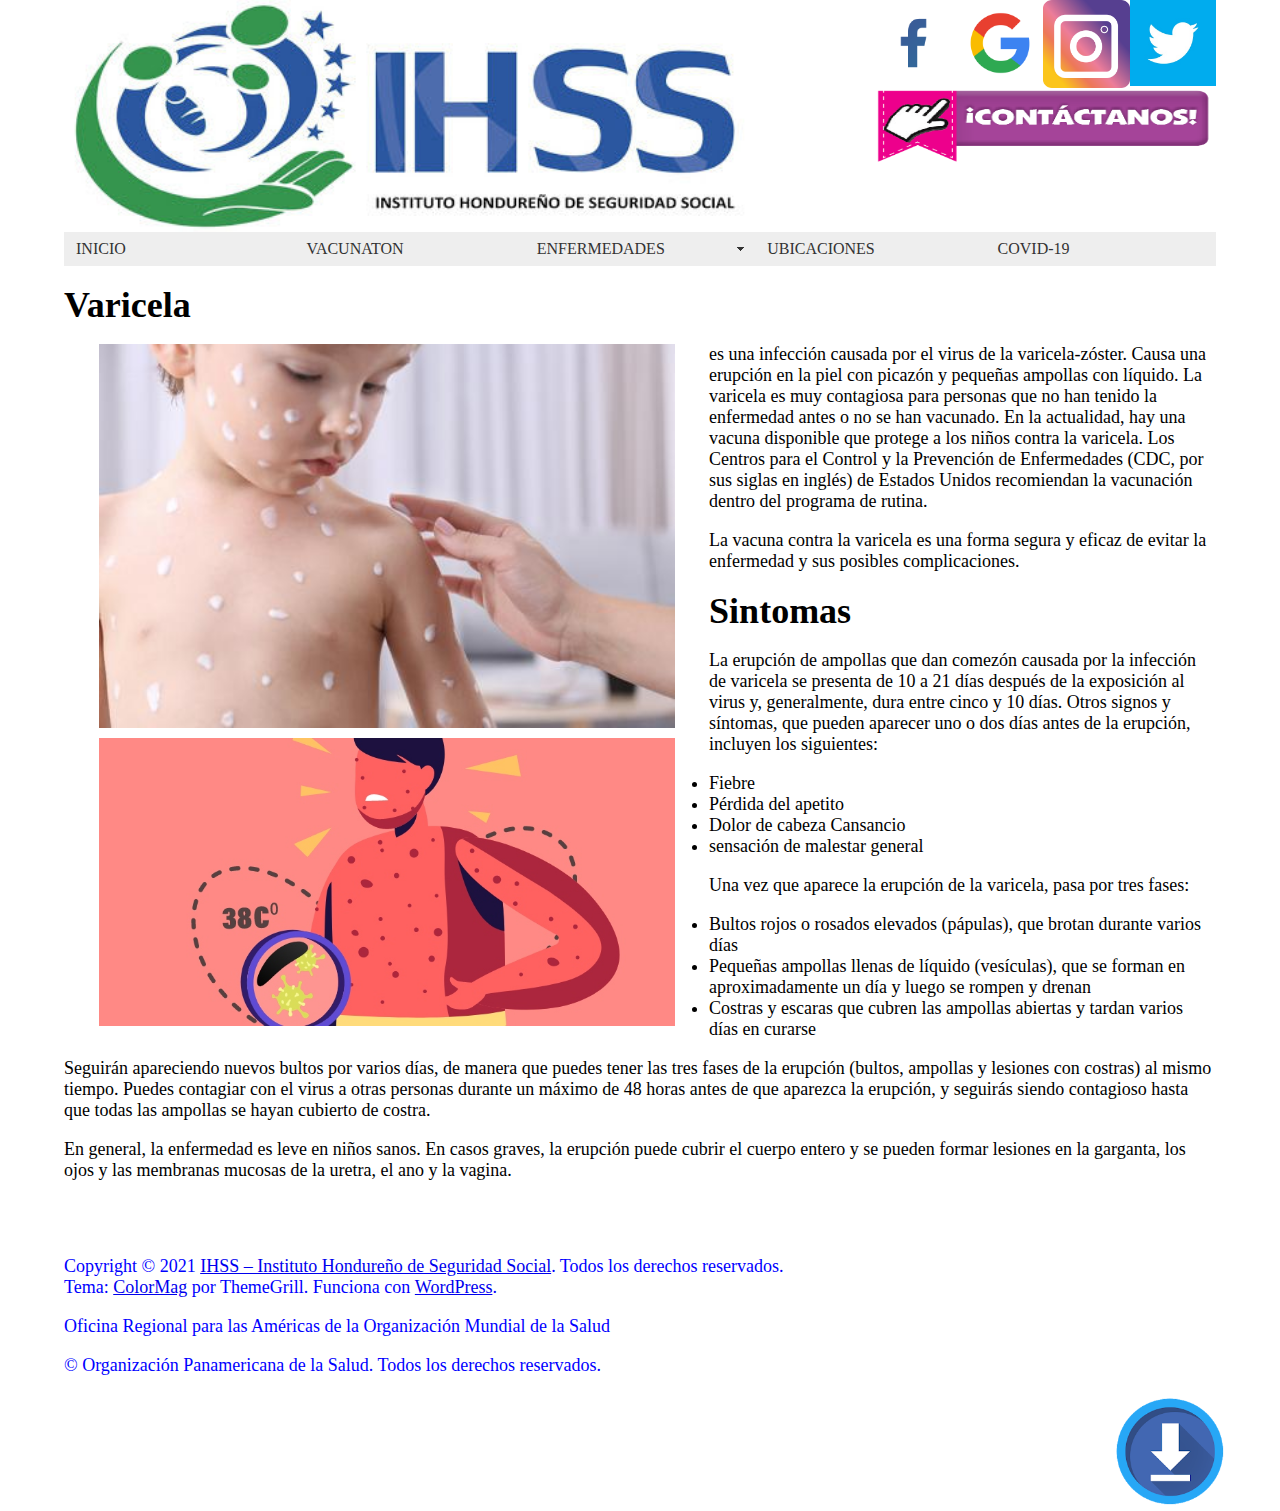
<file: Enfermedades/varicela.html>
<!doctype html>
<html><!-- InstanceBegin template="/Templates/plantillageneral.dwt" codeOutsideHTMLIsLocked="false" -->
<head>
<meta charset="utf-8">
<!-- InstanceBeginEditable name="doctitle" -->
<title>Proyecto</title>
<!-- InstanceEndEditable -->
<!-- InstanceBeginEditable name="head" -->
<link href="../CSS/enfermedades.css" rel="stylesheet" type="text/css">
<!-- InstanceEndEditable -->
<style type="text/css">
body {
	margin-left: 0px;
	margin-top: 0px;
	margin-right: 0px;
	margin-bottom: 0px;
}
#contenidogeneral #formulario #piedepagina {
	float: left;
	width: 100%;
	color: #00F;
}
#contenidogeneral #formulario #piedepagina #descarga {
	float: right;
	width: 10%;
}
</style>
<link href="../CSS/estilosgenerales.css" rel="stylesheet" type="text/css">
<link href="../SpryAssets/SpryMenuBarHorizontal.css" rel="stylesheet" type="text/css">
<script src="../SpryAssets/SpryMenuBar.js" type="text/javascript"></script>
</head>

<body>
<div id="cuerpo">
  
  <div id="encabezado">
    
    <div id="nombre"><img src="../IMAGENES/file.jpg" alt="logoclinica"></div>
    <div id="redesycontacto">
      <div id="redes">
        <div id="fb"><a href="https://www.facebook.com/IHSSHonduras"><img src="../IMAGENES/fb.png" alt="fb" border="0"></a></div>
        <div id="gmail"><a href="https://www.ihss.hn/"><img src="../IMAGENES/google.png" alt="gg" border="0"></a></div>
        <div id="twitter"><a href="https://www.instagram.com/ihssoficial/"><img src="../IMAGENES/ig.png" alt="twitt" border="0"></a></div>
        <div id="YT"><a href="https://twitter.com/IHSShn"><img src="../IMAGENES/tw.jpg" alt="yt"></a></div>
      </div>
      <div id="contacto"><a href="../contacto/formulario.html"><img src="../IMAGENES/contactos.png" alt="contacto" height="79"></a></div>
    </div>
   
  </div>


  <div id="menu">
    <ul id="MenuBar1" class="MenuBarHorizontal">
      <li type="disc"><a href="../index.html" class="MenuBarHorizontal">INICIO</a>      </li>
      <li><a href="https://www.paho.org/es/noticias/2-8-2021-vacunaton-cada-vacuna-aplicada-es-vida-salvada">VACUNATON</a>      </li>
      <li><a class="MenuBarItemSubmenu" href="#">ENFERMEDADES</a>
        <ul>
          <li><a href="chicunguya.html">CHIKUNGUYA</a>          </li>
          <li><a href="Dengue.html">DENGUE</a></li>
          <li><a href="Zika.html">ZIKA</a></li>
          <li><a href="varicela.html">VARICELA</a></li>
          <li><a href="asma.html">ASMA</a></li>
        </ul>
      </li>
      <li><a href="https://www.google.com/maps/search/ihss/@15.504401,-88.0577529,14z/data=!3m1!4b1?hl=es">UBICACIONES</a></li>
      <li><a href="https://www.un.org/es/coronavirus">COVID-19</a></li>
    </ul>
  </div>
  
  
  <div id="contenidogeneral">
    <div id="contenido"></div>
    <div id="formulario"><!-- InstanceBeginEditable name="EditRegion3" -->
      <p><strong>Varicela</strong></p>
      <p><img src="chicken-pox-child.jpg">es una infección causada por el virus de la varicela-zóster. Causa una erupción en la piel con picazón y pequeñas ampollas con líquido. La varicela es muy contagiosa para personas que no han tenido la enfermedad antes o no se han vacunado. En la actualidad, hay una vacuna disponible que protege a los niños contra la varicela. Los Centros para el Control y la Prevención de Enfermedades (CDC, por sus siglas en inglés) de Estados Unidos recomiendan la vacunación dentro del programa de rutina.</p>
      <div id="ad-mobile-top-container"></div>
      <p>La vacuna contra la varicela es una forma segura y eficaz de evitar la enfermedad y sus posibles complicaciones.</p>
      
      
      <p><strong>Sintomas</strong>
    </p>
      <p><img src="varicela-adulto_0.jpg">La erupción de ampollas que dan comezón causada por la infección de varicela se presenta de 10 a 21 días después de la exposición al virus y, generalmente, dura entre cinco y 10 días. Otros signos y síntomas, que pueden aparecer uno o dos días antes de la erupción, incluyen los siguientes:</p>
      <ul>
        <li> Fiebre        </li>
        <li>Pérdida del apetito        </li>
        <li>Dolor de cabeza
          Cansancio </li>
        <li> sensación de malestar general </li>
      </ul>
      <p>Una vez que aparece la erupción de la varicela, pasa por tres fases:</p>
      <ul>
        <li>Bultos rojos o rosados elevados (pápulas), que brotan durante varios días</li>
        <li>Pequeñas ampollas llenas de líquido (vesículas), que se forman en aproximadamente un día y luego se rompen y drenan</li>
        <li>Costras y escaras que cubren las ampollas abiertas y tardan varios días en curarse</li>
      </ul>
      <p>Seguirán apareciendo nuevos bultos por varios días, de manera que puedes tener las tres fases de la erupción (bultos, ampollas y lesiones con costras) al mismo tiempo. Puedes contagiar con el virus a otras personas durante un máximo de 48 horas antes de que aparezca la erupción, y seguirás siendo contagioso hasta que todas las ampollas se hayan cubierto de costra.</p>
      <p>En general, la enfermedad es leve en niños sanos. En casos graves, la erupción puede cubrir el cuerpo entero y se pueden formar lesiones en la garganta, los ojos y las membranas mucosas de la uretra, el ano y la vagina.</p>
      <!-- InstanceEndEditable -->
      <p>&nbsp;</p>
      <div id="piedepagina">
        <p>Copyright © 2021 <a href="https://www.ihss.hn/" title="IHSS – Instituto Hondureño de Seguridad Social">IHSS – Instituto Hondureño de Seguridad Social</a>. Todos los derechos reservados.<br>
        Tema: <a href="https://themegrill.com/themes/colormag" target="_blank" title="ColorMag" rel="nofollow">ColorMag</a> por ThemeGrill. Funciona con <a href="https://wordpress.org/" target="_blank" title="WordPress" rel="nofollow">WordPress</a>.</p>
        <p>Oficina Regional para las Américas de la Organización Mundial de la Salud</p>
        <p>© Organización Panamericana de la Salud. Todos los derechos reservados.</p>
        <div id="descarga"><a href="../Enfermedades.rar"><img src="../IMAGENES/unnamed.png" alt="download"></a></div>
        <p>&nbsp;</p>
        <p>&nbsp;</p>
        <p>&nbsp;</p>
      </div>
    </div>
  </div>
  <script type="text/javascript">
var MenuBar1 = new Spry.Widget.MenuBar("MenuBar1", {imgDown:"../SpryAssets/SpryMenuBarDownHover.gif", imgRight:"../SpryAssets/SpryMenuBarRightHover.gif"});
</script>
</body>
<!-- InstanceEnd --></html>
</file>
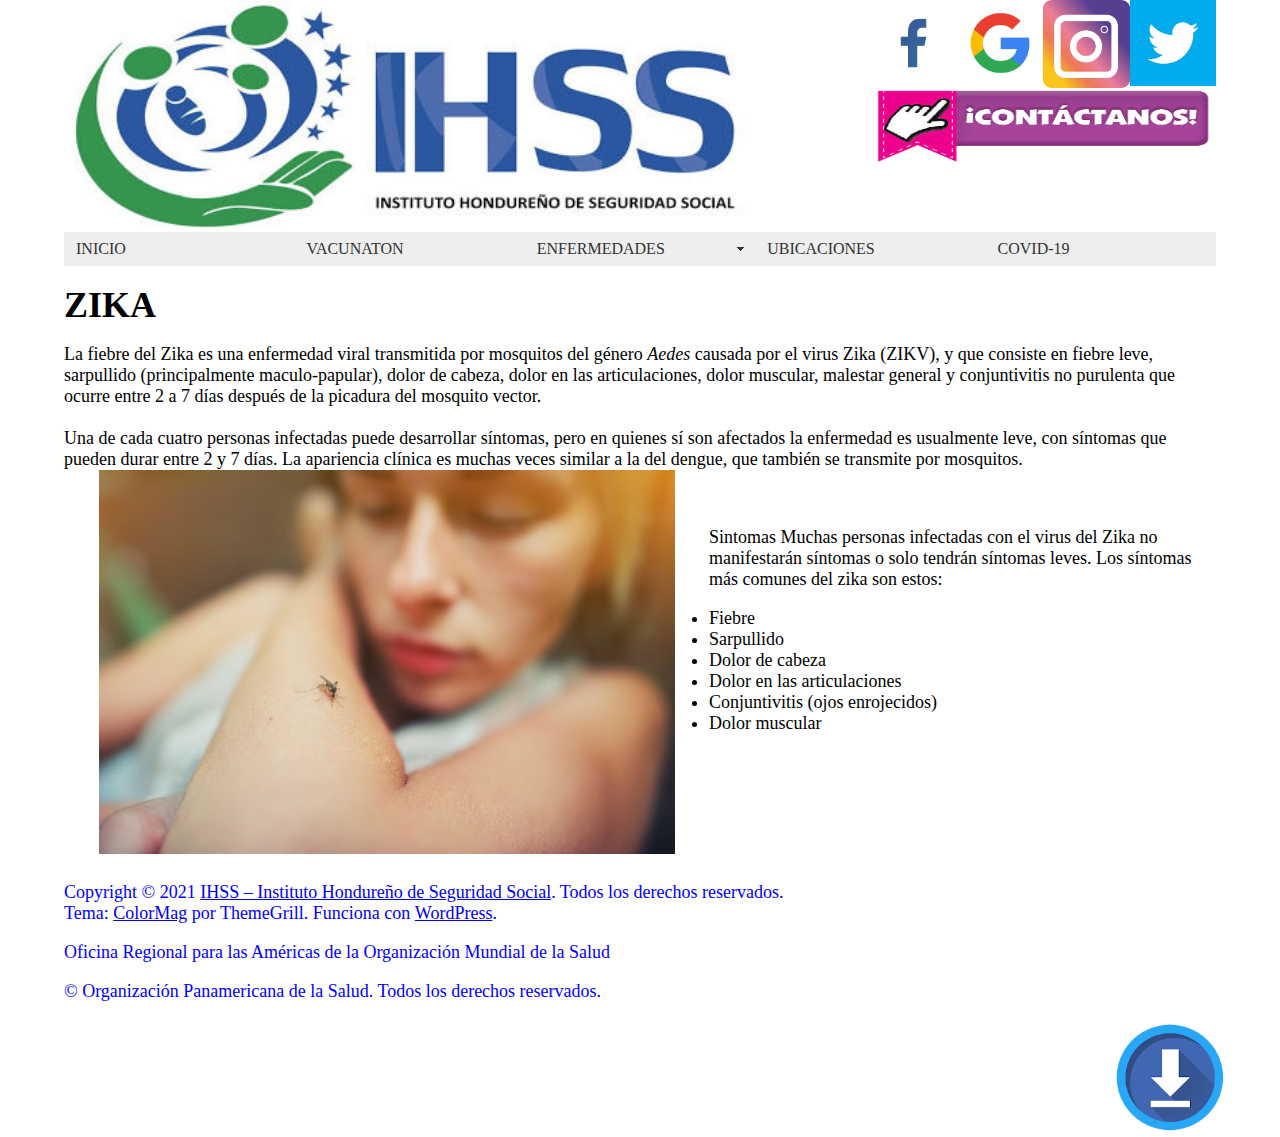
<file: Enfermedades/Zika.html>
<!doctype html>
<html><!-- InstanceBegin template="/Templates/plantillageneral.dwt" codeOutsideHTMLIsLocked="false" -->
<head>
<meta charset="utf-8">
<!-- InstanceBeginEditable name="doctitle" -->
<title>Proyecto</title>
<!-- InstanceEndEditable -->
<!-- InstanceBeginEditable name="head" -->
<link href="../CSS/enfermedades.css" rel="stylesheet" type="text/css">
<!-- InstanceEndEditable -->
<style type="text/css">
body {
	margin-left: 0px;
	margin-top: 0px;
	margin-right: 0px;
	margin-bottom: 0px;
}
#contenidogeneral #formulario #piedepagina {
	float: left;
	width: 100%;
	color: #00F;
}
#contenidogeneral #formulario #piedepagina #descarga {
	float: right;
	width: 10%;
}
</style>
<link href="../CSS/estilosgenerales.css" rel="stylesheet" type="text/css">
<link href="../SpryAssets/SpryMenuBarHorizontal.css" rel="stylesheet" type="text/css">
<script src="../SpryAssets/SpryMenuBar.js" type="text/javascript"></script>
</head>

<body>
<div id="cuerpo">
  
  <div id="encabezado">
    
    <div id="nombre"><img src="../IMAGENES/file.jpg" alt="logoclinica"></div>
    <div id="redesycontacto">
      <div id="redes">
        <div id="fb"><a href="https://www.facebook.com/IHSSHonduras"><img src="../IMAGENES/fb.png" alt="fb" border="0"></a></div>
        <div id="gmail"><a href="https://www.ihss.hn/"><img src="../IMAGENES/google.png" alt="gg" border="0"></a></div>
        <div id="twitter"><a href="https://www.instagram.com/ihssoficial/"><img src="../IMAGENES/ig.png" alt="twitt" border="0"></a></div>
        <div id="YT"><a href="https://twitter.com/IHSShn"><img src="../IMAGENES/tw.jpg" alt="yt"></a></div>
      </div>
      <div id="contacto"><a href="../contacto/formulario.html"><img src="../IMAGENES/contactos.png" alt="contacto" height="79"></a></div>
    </div>
   
  </div>


  <div id="menu">
    <ul id="MenuBar1" class="MenuBarHorizontal">
      <li type="disc"><a href="../index.html" class="MenuBarHorizontal">INICIO</a>      </li>
      <li><a href="https://www.paho.org/es/noticias/2-8-2021-vacunaton-cada-vacuna-aplicada-es-vida-salvada">VACUNATON</a>      </li>
      <li><a class="MenuBarItemSubmenu" href="#">ENFERMEDADES</a>
        <ul>
          <li><a href="chicunguya.html">CHIKUNGUYA</a>          </li>
          <li><a href="Dengue.html">DENGUE</a></li>
          <li><a href="Zika.html">ZIKA</a></li>
          <li><a href="varicela.html">VARICELA</a></li>
          <li><a href="asma.html">ASMA</a></li>
        </ul>
      </li>
      <li><a href="https://www.google.com/maps/search/ihss/@15.504401,-88.0577529,14z/data=!3m1!4b1?hl=es">UBICACIONES</a></li>
      <li><a href="https://www.un.org/es/coronavirus">COVID-19</a></li>
    </ul>
  </div>
  
  
  <div id="contenidogeneral">
    <div id="contenido"></div>
    <div id="formulario"><!-- InstanceBeginEditable name="EditRegion3" -->
    <p><strong>ZIKA</strong></p>
    <p>La fiebre del Zika es una enfermedad viral transmitida por mosquitos del género <em>Aedes</em> causada por el virus Zika (ZIKV), y que consiste en fiebre leve, sarpullido (principalmente maculo-papular), dolor de cabeza, dolor en las articulaciones, dolor muscular, malestar general y conjuntivitis no purulenta que ocurre entre 2 a 7 días después de la picadura del mosquito vector.<br>
        <br>
      Una de cada cuatro personas infectadas puede desarrollar síntomas, pero en quienes sí son afectados la enfermedad es usualmente leve, con síntomas que pueden durar entre 2 y 7 días. La apariencia clínica es muchas veces similar a la del dengue, que también se transmite por mosquitos.<img src="zika.jpg"></p>
    <p>&nbsp;</p>
    <p>        Sintomas
          Muchas personas infectadas con el virus del Zika no manifestarán síntomas o solo tendrán síntomas leves. Los síntomas más comunes del zika son estos:          </p>
          <ul>
            <li>
              Fiebre</li>
            <li>Sarpullido</li>
            <li>Dolor de cabeza</li>
            <li>Dolor en las articulaciones</li>
            <li>Conjuntivitis (ojos enrojecidos)</li>
            <li>Dolor muscular</li>
          </ul>
          <blockquote>
          </blockquote>
    <!-- InstanceEndEditable -->
      <p>&nbsp;</p>
      <div id="piedepagina">
        <p>Copyright © 2021 <a href="https://www.ihss.hn/" title="IHSS – Instituto Hondureño de Seguridad Social">IHSS – Instituto Hondureño de Seguridad Social</a>. Todos los derechos reservados.<br>
        Tema: <a href="https://themegrill.com/themes/colormag" target="_blank" title="ColorMag" rel="nofollow">ColorMag</a> por ThemeGrill. Funciona con <a href="https://wordpress.org/" target="_blank" title="WordPress" rel="nofollow">WordPress</a>.</p>
        <p>Oficina Regional para las Américas de la Organización Mundial de la Salud</p>
        <p>© Organización Panamericana de la Salud. Todos los derechos reservados.</p>
        <div id="descarga"><a href="../Enfermedades.rar"><img src="../IMAGENES/unnamed.png" alt="download"></a></div>
        <p>&nbsp;</p>
        <p>&nbsp;</p>
        <p>&nbsp;</p>
      </div>
    </div>
  </div>
  <script type="text/javascript">
var MenuBar1 = new Spry.Widget.MenuBar("MenuBar1", {imgDown:"../SpryAssets/SpryMenuBarDownHover.gif", imgRight:"../SpryAssets/SpryMenuBarRightHover.gif"});
</script>
</body>
<!-- InstanceEnd --></html>
</file>
<file: CSS/estilosgenerales.css>
@charset "utf-8";
@import url("../webfonts/Lobster_Regular/stylesheet.css");
@import url("../webfonts/Sacramento_Regular/stylesheet.css");


/* CSS Document */

#cuerpo {
	width: 90%;
	margin-right: auto;
	margin-left: auto;
}
#cuerpo #encabezado {
	float: none;
}
#cuerpo #encabezado #logo {
	float: none;
}
#cuerpo #encabezado {
	float: left;
	width: 100%;
}
#cuerpo #encabezado #logo {
	background-color: #FFF;
	float: left;
	width: 20%;
}
#cuerpo #encabezado #redesycontacto #contacto img {
	float: left;
	width: 100%;
}
#cuerpo #encabezado #logo img {
}


#cuerpo #encabezado #logo img {
	float: left;
	width: 100%;
}

#cuerpo #encabezado #nombre {
	float: left;
	width: 60%;
}
#cuerpo #encabezado #redesycontacto {
	background-color: #FFF;
	float: right;
	width: 30%;
}
#cuerpo #encabezado #redesycontacto #redes {
	background-color: #FFF;
	width: 100%;
	float: left;
}
#cuerpo #encabezado #redesycontacto #redes #facebook {
	float: left;
	width: 25%;
}
#cuerpo #encabezado #redesycontacto #redes #facebook div #twitter {
	float: left;
	width: 25%;
}
#cuerpo #encabezado #redesycontacto #redes #facebook div #twitter div #instagram {
	float: left;
	width: 25%;
}
#cuerpo #encabezado #redesycontacto #redes #youtube #gmail {
	float: left;
	width: 25%;
}
#cuerpo #encabezado #redesycontacto #redes #youtube {
	float: left;
	width: 25%;
}
#cuerpo #encabezado #redesycontacto #redes #fb {
	float: left;
	width: 25%;
}
#cuerpo #encabezado #redesycontacto #redes #gmail {
	float: left;
	width: 25%;
}
#cuerpo #encabezado #redesycontacto #redes #twitter {
	float: left;
	width: 25%;
}
#cuerpo #encabezado #redesycontacto #redes #YT {
	float: left;
	width: 25%;
}
#cuerpo #encabezado #redesycontacto #redes #fb img {
	float: left;
	width: 100%;
}
#cuerpo #encabezado #redesycontacto #redes #gmail img {
	float: left;
	width: 100%;
}
#cuerpo #encabezado #redesycontacto #redes #twitter img {
	float: left;
	width: 100%;
}
#cuerpo #encabezado #redesycontacto #redes #YT img {
	float: left;
	width: 100%;
}
#cuerpo #encabezado #nombre img {
	float: left;
	width: 100%;
}














#cuerpo #encabezado #redesycontacto #contacto {
	float: left;
	width: 100%;
}
#cuerpo #imagenesenmovimiento {
	background-color: #F00;
	float: left;
	width: 100%;
}
#cuerpo #menu {
	background-color: #FFF;
	float: left;
	width: 100%;
}
#cuerpo #contenidogeneral {
	float: left;
	width: 100%;
}
#cuerpo #contenidogeneral #contenido {
	float: left;
	width: 70%;
}
#cuerpo #contenidogeneral #anuncios {
	float: right;
	width: 30%;
}
#cuerpo #solapa {
	float: left;
	width: 100%;
}
#cuerpo #piedepagina {
	float: left;
	width: 100%;
	background-color: #FFF;
}
#contenidogeneral #formulario img {
}

.textos1 {
	font-family: "Lobster Regular", sans-serif, monospace;
	font-size: 16px;
	color: #000;
	text-align:justify

.titulos1 {
	font-family: "Sacramento Regular", cursive, Roman;
	font-size: 36px;
	color: #000;
}
.titulos1 {
	font-family: "Sacramento Regular", cursive, Roman;
	font-size: 36px;
	color: #000;
}
#cuerpo #solapa #piedepagina img {
	float: left;
	width: 100%;
}
#info1 .titulos1 {
	font-family: "Comic Sans MS", cursive;
}
#info1 .titulos1 {
	font-family: Trebuchet MS, Arial, Helvetica, sans-serif;
}
#contenidogeneral #formulario {
	float: right;
	width: 100%;
}
#contenidogeneral #formulario p img {
	float: left;
	width: 40%;
	margin-right: 5%;
}
#contenidogeneral #formulario img {
	width: 20%;
	margin-right: 5%;
	margin-bottom: 10px;
}
#contenidogeneral #formulario p strong {
	font-size: 36px;
	font-family: "Palatino Linotype", "Book Antiqua", Palatino, serif;
}
#contenidogeneral #formulario p {
	font-family: "Palatino Linotype", "Book Antiqua", Palatino, serif;
}
</file>
<file: SpryAssets/SpryMenuBarHorizontal.css>
@charset "UTF-8";

/* SpryMenuBarHorizontal.css - version 0.6 - Spry Pre-Release 1.6.1 */

/* Copyright (c) 2006. Adobe Systems Incorporated. All rights reserved. */

/*******************************************************************************

 LAYOUT INFORMATION: describes box model, positioning, z-order

 *******************************************************************************/

/* The outermost container of the Menu Bar, an auto width box with no margin or padding */
ul.MenuBarHorizontal
{
	margin: 0;
	padding: 0;
	list-style-type: none;
	font-size: 100%;
	cursor: default;
	width: auto;
}
/* Set the active Menu Bar with this class, currently setting z-index to accomodate IE rendering bug: http://therealcrisp.xs4all.nl/meuk/IE-zindexbug.html */
ul.MenuBarActive
{
	z-index: 1000;
}
/* Menu item containers, position children relative to this container and are a fixed width */
ul.MenuBarHorizontal li
{
	margin: 0;
	padding: 0;
	list-style-type: none;
	font-size: 100%;
	position: relative;
	text-align: left;
	cursor: pointer;
	width: 20%;
	float: left;
}
/* Submenus should appear below their parent (top: 0) with a higher z-index, but they are initially off the left side of the screen (-1000em) */
ul.MenuBarHorizontal ul
{
	margin: 0;
	padding: 0;
	list-style-type: none;
	font-size: 100%;
	z-index: 1020;
	cursor: default;
	width: 8.2em;
	position: absolute;
	left: -1000em;
}
/* Submenu that is showing with class designation MenuBarSubmenuVisible, we set left to auto so it comes onto the screen below its parent menu item */
ul.MenuBarHorizontal ul.MenuBarSubmenuVisible
{
	left: auto;
}
/* Menu item containers are same fixed width as parent */
ul.MenuBarHorizontal ul li
{
	width: 8.2em;
}
/* Submenus should appear slightly overlapping to the right (95%) and up (-5%) */
ul.MenuBarHorizontal ul ul
{
	position: absolute;
	margin: -5% 0 0 95%;
}
/* Submenu that is showing with class designation MenuBarSubmenuVisible, we set left to 0 so it comes onto the screen */
ul.MenuBarHorizontal ul.MenuBarSubmenuVisible ul.MenuBarSubmenuVisible
{
	left: auto;
	top: 0;
}

/*******************************************************************************

 DESIGN INFORMATION: describes color scheme, borders, fonts

 *******************************************************************************/

/* Submenu containers have borders on all sides */
ul.MenuBarHorizontal ul
{
	border: 1px solid #CCC;
}
/* Menu items are a light gray block with padding and no text decoration */
ul.MenuBarHorizontal a
{
	display: block;
	cursor: pointer;
	background-color: #EEE;
	padding: 0.5em 0.75em;
	color: #333;
	text-decoration: none;
}
/* Menu items that have mouse over or focus have a blue background and white text */
ul.MenuBarHorizontal a:hover, ul.MenuBarHorizontal a:focus
{
	background-color: #000;
	color: #FFF;
}
/* Menu items that are open with submenus are set to MenuBarItemHover with a blue background and white text */
ul.MenuBarHorizontal a.MenuBarItemHover, ul.MenuBarHorizontal a.MenuBarItemSubmenuHover, ul.MenuBarHorizontal a.MenuBarSubmenuVisible
{
	background-color: #33C;
	color: #FFF;
}

/*******************************************************************************

 SUBMENU INDICATION: styles if there is a submenu under a given menu item

 *******************************************************************************/

/* Menu items that have a submenu have the class designation MenuBarItemSubmenu and are set to use a background image positioned on the far left (95%) and centered vertically (50%) */
ul.MenuBarHorizontal a.MenuBarItemSubmenu
{
	background-image: url(SpryMenuBarDown.gif);
	background-repeat: no-repeat;
	background-position: 95% 50%;
}
/* Menu items that have a submenu have the class designation MenuBarItemSubmenu and are set to use a background image positioned on the far left (95%) and centered vertically (50%) */
ul.MenuBarHorizontal ul a.MenuBarItemSubmenu
{
	background-image: url(SpryMenuBarRight.gif);
	background-repeat: no-repeat;
	background-position: 95% 50%;
}
/* Menu items that are open with submenus have the class designation MenuBarItemSubmenuHover and are set to use a "hover" background image positioned on the far left (95%) and centered vertically (50%) */
ul.MenuBarHorizontal a.MenuBarItemSubmenuHover
{
	background-image: url(SpryMenuBarDownHover.gif);
	background-repeat: no-repeat;
	background-position: 95% 50%;
}
/* Menu items that are open with submenus have the class designation MenuBarItemSubmenuHover and are set to use a "hover" background image positioned on the far left (95%) and centered vertically (50%) */
ul.MenuBarHorizontal ul a.MenuBarItemSubmenuHover
{
	background-image: url(SpryMenuBarRightHover.gif);
	background-repeat: no-repeat;
	background-position: 95% 50%;
}

/*******************************************************************************

 BROWSER HACKS: the hacks below should not be changed unless you are an expert

 *******************************************************************************/

/* HACK FOR IE: to make sure the sub menus show above form controls, we underlay each submenu with an iframe */
ul.MenuBarHorizontal iframe
{
	position: absolute;
	z-index: 1010;
	filter:alpha(opacity:0.1);
}
/* HACK FOR IE: to stabilize appearance of menu items; the slash in float is to keep IE 5.0 from parsing */
@media screen, projection
{
	ul.MenuBarHorizontal li.MenuBarItemIE
	{
		display: inline;
		f\loat: left;
		background: #FFF;
	}
}
</file>
<file: SpryAssets/SpryValidationTextField.css>
@charset "UTF-8";

/* SpryValidationTextField.css - version 0.4 - Spry Pre-Release 1.6.1 */

/* Copyright (c) 2006. Adobe Systems Incorporated. All rights reserved. */


/* These are the classes applied on the error messages
 * which prevent them from being displayed by default.
 */ 
.textfieldRequiredMsg, 
.textfieldInvalidFormatMsg, 
.textfieldMinValueMsg,
.textfieldMaxValueMsg,
.textfieldMinCharsMsg,
.textfieldMaxCharsMsg,
.textfieldValidMsg {
	display: none;
}

/* These selectors change the way messages look when the widget is in one of the error states.
 * These classes set a default red border and color for the error text.
 * The state class (e.g. .textfieldRequiredState) is applied on the top-level container for the widget,
 * and this way only the specific error message can be shown by setting the display property to "inline".
 */
.textfieldRequiredState .textfieldRequiredMsg, 
.textfieldInvalidFormatState .textfieldInvalidFormatMsg, 
.textfieldMinValueState .textfieldMinValueMsg,
.textfieldMaxValueState .textfieldMaxValueMsg,
.textfieldMinCharsState .textfieldMinCharsMsg,
.textfieldMaxCharsState .textfieldMaxCharsMsg
{
	display: inline;
	color: #33CC33;
	border: 0px solid #CC3333;
}



/* The next three group selectors control the way the core element (INPUT) looks like when the widget is in one of the states: * focus, required / invalid / minValue / maxValue / minChars / maxChars , valid 
 * There are two selectors for each state, to cover the two main usecases for the widget:
 * - the widget id is placed on the top level container for the INPUT
 * - the widget id is placed on the INPUT element itself (there are no error messages)
 */
 
 /* When the widget is in the valid state the INPUT has a green background applied on it. */
.textfieldValidState input, input.textfieldValidState {
	background-color: #003399;
}

/* When the widget is in an invalid state the INPUT has a red background applied on it. */
input.textfieldRequiredState, .textfieldRequiredState input, 
input.textfieldInvalidFormatState, .textfieldInvalidFormatState input, 
input.textfieldMinValueState, .textfieldMinValueState input, 
input.textfieldMaxValueState, .textfieldMaxValueState input, 
input.textfieldMinCharsState, .textfieldMinCharsState input, 
input.textfieldMaxCharsState, .textfieldMaxCharsState input {
	background-color: #FF9F9F;
}

/* When the widget has received focus, the INPUT has a yellow background applied on it. */
.textfieldFocusState input, input.textfieldFocusState {
	background-color: #FFFF00;
}

/* This class applies only for a short period of time and changes the way the text in the textbox looks like.
 * It applies only when the widget has character masking enabled and the user tries to type in an invalid character.
 */
.textfieldFlashText input, input.textfieldFlashText {
	color: red !important;
}

/* When the widget has the hint message on, the hint text can be styled differently than the user typed text. */
.textfieldHintState input, input.textfieldHintState {
	/*color: red !important;*/
}
</file>
<file: SpryAssets/SpryValidationTextarea.css>
@charset "UTF-8";

/* SpryFormValidation.css - version 0.5 - Spry Pre-Release 1.6.1 */

/* Copyright (c) 2006. Adobe Systems Incorporated. All rights reserved. */



/* These are the classes applied on the error messages
 * which prevent them from being displayed by default.
 */ 
.textareaRequiredMsg,
.textareaMinCharsMsg,
.textareaMaxCharsMsg,
.textareaValidMsg {
	display:none;
}

/* These selectors change the way messages look when the widget is in one of the error states.
 * These classes set a default red border and color for the error text.
 * The state class (e.g. .textareaRequiredState) is applied on the top-level container for the widget,
 * and this way only the specific error message can be shown by setting the display property to "inline".
 */
.textareaRequiredState .textareaRequiredMsg,
.textareaMinCharsState .textareaMinCharsMsg,
.textareaMaxCharsState .textareaMaxCharsMsg
{
	display: inline;
	color: #CC3333;
	border: 1px solid #CC3333;
}

/* The next three group selectors control the way the core element (TEXTAREA) looks like when the widget is in one of the states: * focus, required / minChars / maxChars , valid 
 * There are two selectors for each state, to cover the two main usecases for the widget:
 * - the widget id is placed on the top level container for the TEXTAREA
 * - the widget id is placed on the TEXTAREA element itself (there are no error messages)
 */
 
 /* When the widget is in the valid state the TEXTAREA has a green background applied on it. */
.textareaValidState textarea, textarea.textareaValidState {
	background-color:#B8F5B1;
}

/* When the widget is in an invalid state the TEXTAREA has a red background applied on it. */
textarea.textareaRequiredState, .textareaRequiredState textarea, 
textarea.textareaMinCharsState, .textareaMinCharsState textarea, 
textarea.textareaMaxCharsState, .textareaMaxCharsState textarea {
	background-color:#FF9F9F;
}

/* When the widget has received focus, the TEXTAREA has a yellow background applied on it. */
.textareaFocusState textarea, textarea.textareaFocusState {
	background-color:#FFFFCC;
}

/* This class applies only for a short period of time and changes the way the text in the textarea looks like.
 * It applies only when the widget has enforce max chars enabled and the user tries to type some more.
 */
.textareaFlashState textarea, textarea.textareaFlashState{
	color:red !important;
}
/* When the widget has the hint message on, the hint text can be styled differently than the user typed text. */
textarea.textareaHintState, .textareaHintState textarea{
	/* color: red !important;*/
}
</file>
<file: CSS/enfermedades.css>
@charset "utf-8";
/* CSS Document */

#contenidogeneral #formulario p img {
	float: left;
	width: 45%;
	margin-right: 5%;
	margin-bottom: 10px;
}
#contenidogeneral #formulario p img {
	position: relative;
	width: 50%;
	margin-right: 30%;
	margin-left: 30%;
}

#contenidogeneral #formulario {
	font-family: Georgia, "Times New Roman", Times, serif;
	font-size: 18px;
}
#contenidogeneral #formulario strong {
	font-family: "Palatino Linotype", "Book Antiqua", Palatino, serif;
	font-size: 36px;
}
#contenidogeneral #formulario p img {
	width: 40%;
}
#contenidogeneral #formulario blockquote p img {
	float: left;
	width: 40%;
}
#contenidogeneral #formulario ul li img {
	float: right;
	width: 30%;
	margin-top: 1%;
	margin-right: 5%;
	margin-left: 5%;
}
#contenidogeneral #formulario p {
	font-family: "Comic Sans MS", cursive;
	font-size: 18px;
}
#contenidogeneral #formulario img {
	width: 50%;
}
#contenidogeneral #formulario p img {
	width: 50%;
	float: left;
	margin-right: 3%;
	margin-left: 3%;
	font-family: "Times New Roman", Times, serif;
}
#contenidogeneral #formulario p img {
	font-family: "MS Serif", "New York", serif;
}
#contenidogeneral #formulario p img {
	width: 40%;
}
#contenidogeneral #formulario p img {
	width: 40%;
}
#contenidogeneral #formulario p img {
	float: left;
	width: 80%;
}
#contenidogeneral #formulario img {
	float: left;
	width: 100%;
	margin-right: 10%;
	margin-left: 10%;
}
#contenidogeneral #formulario p img {
	width: 50%;
}
</file>
